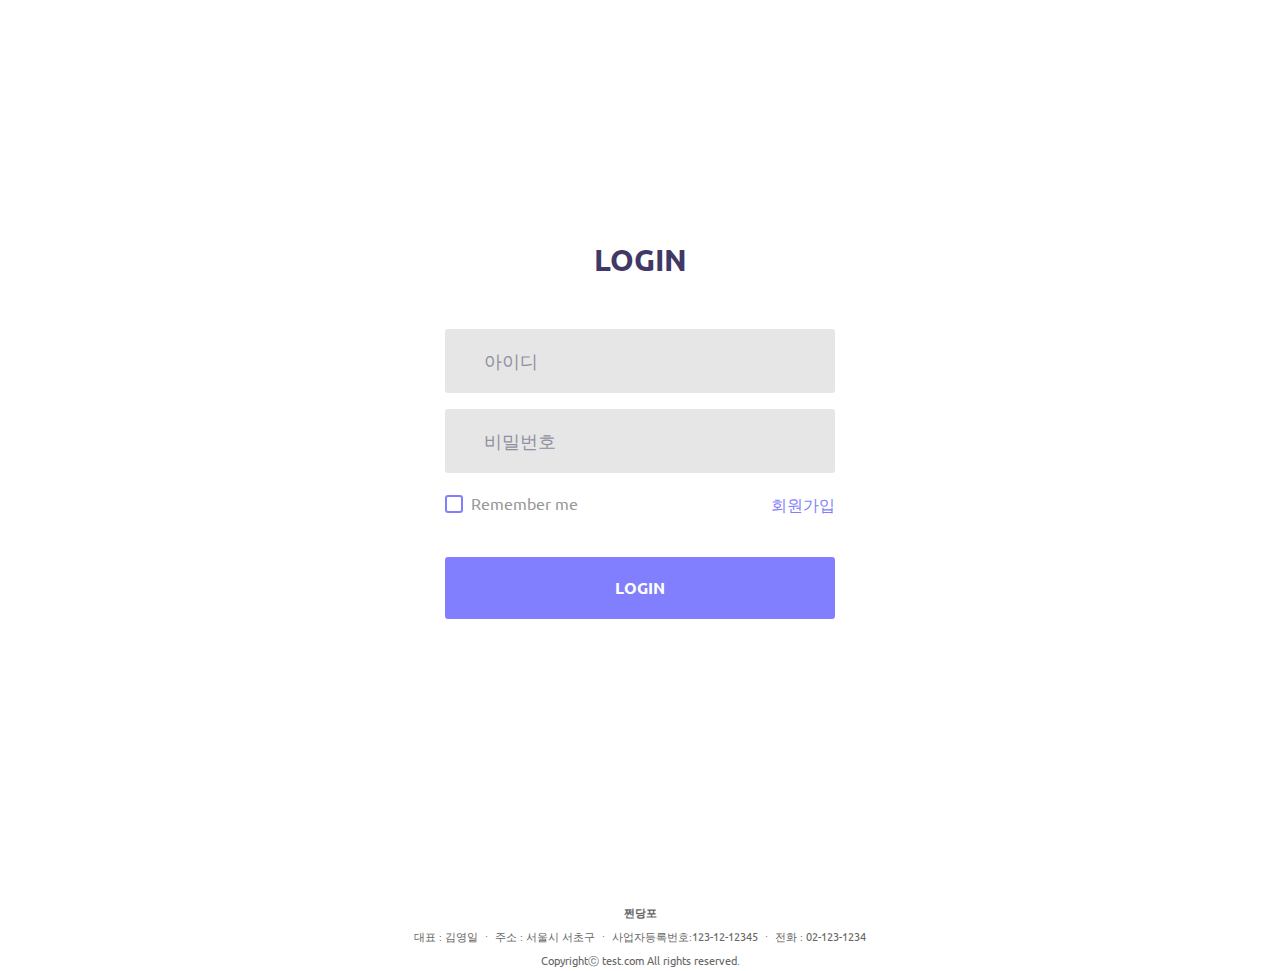
<file: Team Project(쩐당포)/Login/index.html>
<!DOCTYPE html>
<html lang="ko">
  <head>
    <title>Login V10</title>
    <meta charset="UTF-8" />
    <meta name="viewport" content="width=device-width, initial-scale=1" />
    <!--===============================================================================================-->
    <link rel="icon" type="image/png" href="images/icons/favicon.ico" />
    <!--===============================================================================================-->
    <link
      rel="stylesheet"
      type="text/css"
      href="vendor/bootstrap/css/bootstrap.min.css"
    />
    <!--===============================================================================================-->
    <link
      rel="stylesheet"
      type="text/css"
      href="fonts/font-awesome-4.7.0/css/font-awesome.min.css"
    />
    <!--===============================================================================================-->
    <link
      rel="stylesheet"
      type="text/css"
      href="fonts/Linearicons-Free-v1.0.0/icon-font.min.css"
    />
    <!--===============================================================================================-->
    <link rel="stylesheet" type="text/css" href="vendor/animate/animate.css" />
    <!--===============================================================================================-->
    <link
      rel="stylesheet"
      type="text/css"
      href="vendor/css-hamburgers/hamburgers.min.css"
    />
    <!--===============================================================================================-->
    <link
      rel="stylesheet"
      type="text/css"
      href="vendor/animsition/css/animsition.min.css"
    />
    <!--===============================================================================================-->
    <link
      rel="stylesheet"
      type="text/css"
      href="vendor/select2/select2.min.css"
    />
    <!--===============================================================================================-->
    <link
      rel="stylesheet"
      type="text/css"
      href="vendor/daterangepicker/daterangepicker.css"
    />
    <!--===============================================================================================-->
    <link rel="stylesheet" type="text/css" href="css/util.css" />
    <link rel="stylesheet" type="text/css" href="css/main.css" />
    <!--===============================================================================================-->
  </head>
  <body>
    <div class="limiter">
      <div class="container-login100">
        <div class="wrap-login100 p-t-50 p-b-90">
          <form class="login100-form validate-form flex-sb flex-w">
            <span class="login100-form-title p-b-51">
              Login
            </span>

            <div
              class="wrap-input100 validate-input m-b-16"
              data-validate="Username is required"
            >
              <input
                class="input100"
                type="text"
                name="username"
                placeholder="아이디"
              />
              <span class="focus-input100"></span>
            </div>

            <div
              class="wrap-input100 validate-input m-b-16"
              data-validate="Password is required"
            >
              <input
                class="input100"
                type="password"
                name="pass"
                placeholder="비밀번호"
              />
              <span class="focus-input100"></span>
            </div>

            <div class="flex-sb-m w-full p-t-3 p-b-24">
              <div class="contact100-form-checkbox">
                <input
                  class="input-checkbox100"
                  id="ckb1"
                  type="checkbox"
                  name="remember-me"
                />
                <label class="label-checkbox100" for="ckb1">
                  Remember me
                </label>
              </div>

              <div>
                <a href="#" class="txt1">
                  회원가입
                </a>
              </div>
            </div>

            <div class="container-login100-form-btn m-t-17">
              <button class="login100-form-btn">
                Login
              </button>
            </div>
          </form>
        </div>
      </div>
    </div>

    <div id="dropDownSelect1"></div>

    <!--===============================================================================================-->
    <script src="vendor/jquery/jquery-3.2.1.min.js"></script>
    <!--===============================================================================================-->
    <script src="vendor/animsition/js/animsition.min.js"></script>
    <!--===============================================================================================-->
    <script src="vendor/bootstrap/js/popper.js"></script>
    <script src="vendor/bootstrap/js/bootstrap.min.js"></script>
    <!--===============================================================================================-->
    <script src="vendor/select2/select2.min.js"></script>
    <!--===============================================================================================-->
    <script src="vendor/daterangepicker/moment.min.js"></script>
    <script src="vendor/daterangepicker/daterangepicker.js"></script>
    <!--===============================================================================================-->
    <script src="vendor/countdowntime/countdowntime.js"></script>
    <!--===============================================================================================-->
    <script src="js/main.js"></script>
    <div>
      <p class="text-center">
          <small><strong>쩐당포</strong></small><br>
          <small>대표 : 김영일 ㆍ 주소 :  서울시 서초구 ㆍ 사업자등록번호:123-12-12345 ㆍ 전화 : 02-123-1234</small><br>
          <small>Copyrightⓒ test.com All rights reserved.</small>
      </p>
  </div>
  <!--// 푸터 들어가는 부분 -->
</div>
  </body>
</html>
</file>
<file: Team Project(쩐당포)/Login/vendor/daterangepicker/daterangepicker.css>
.daterangepicker {
  position: absolute;
  color: inherit;
  background-color: #fff;
  border-radius: 4px;
  width: 278px;
  padding: 4px;
  margin-top: 1px;
  top: 100px;
  left: 20px;
  /* Calendars */ }
  .daterangepicker:before, .daterangepicker:after {
    position: absolute;
    display: inline-block;
    border-bottom-color: rgba(0, 0, 0, 0.2);
    content: ''; }
  .daterangepicker:before {
    top: -7px;
    border-right: 7px solid transparent;
    border-left: 7px solid transparent;
    border-bottom: 7px solid #ccc; }
  .daterangepicker:after {
    top: -6px;
    border-right: 6px solid transparent;
    border-bottom: 6px solid #fff;
    border-left: 6px solid transparent; }
  .daterangepicker.opensleft:before {
    right: 9px; }
  .daterangepicker.opensleft:after {
    right: 10px; }
  .daterangepicker.openscenter:before {
    left: 0;
    right: 0;
    width: 0;
    margin-left: auto;
    margin-right: auto; }
  .daterangepicker.openscenter:after {
    left: 0;
    right: 0;
    width: 0;
    margin-left: auto;
    margin-right: auto; }
  .daterangepicker.opensright:before {
    left: 9px; }
  .daterangepicker.opensright:after {
    left: 10px; }
  .daterangepicker.dropup {
    margin-top: -5px; }
    .daterangepicker.dropup:before {
      top: initial;
      bottom: -7px;
      border-bottom: initial;
      border-top: 7px solid #ccc; }
    .daterangepicker.dropup:after {
      top: initial;
      bottom: -6px;
      border-bottom: initial;
      border-top: 6px solid #fff; }
  .daterangepicker.dropdown-menu {
    max-width: none;
    z-index: 3001; }
  .daterangepicker.single .ranges, .daterangepicker.single .calendar {
    float: none; }
  .daterangepicker.show-calendar .calendar {
    display: block; }
  .daterangepicker .calendar {
    display: none;
    max-width: 270px;
    margin: 4px; }
    .daterangepicker .calendar.single .calendar-table {
      border: none; }
    .daterangepicker .calendar th, .daterangepicker .calendar td {
      white-space: nowrap;
      text-align: center;
      min-width: 32px; }
  .daterangepicker .calendar-table {
    border: 1px solid #fff;
    padding: 4px;
    border-radius: 4px;
    background-color: #fff; }
  .daterangepicker table {
    width: 100%;
    margin: 0; }
  .daterangepicker td, .daterangepicker th {
    text-align: center;
    width: 20px;
    height: 20px;
    border-radius: 4px;
    border: 1px solid transparent;
    white-space: nowrap;
    cursor: pointer; }
    .daterangepicker td.available:hover, .daterangepicker th.available:hover {
      background-color: #eee;
      border-color: transparent;
      color: inherit; }
    .daterangepicker td.week, .daterangepicker th.week {
      font-size: 80%;
      color: #ccc; }
  .daterangepicker td.off, .daterangepicker td.off.in-range, .daterangepicker td.off.start-date, .daterangepicker td.off.end-date {
    background-color: #fff;
    border-color: transparent;
    color: #999; }
  .daterangepicker td.in-range {
    background-color: #ebf4f8;
    border-color: transparent;
    color: #000;
    border-radius: 0; }
  .daterangepicker td.start-date {
    border-radius: 4px 0 0 4px; }
  .daterangepicker td.end-date {
    border-radius: 0 4px 4px 0; }
  .daterangepicker td.start-date.end-date {
    border-radius: 4px; }
  .daterangepicker td.active, .daterangepicker td.active:hover {
    background-color: #357ebd;
    border-color: transparent;
    color: #fff; }
  .daterangepicker th.month {
    width: auto; }
  .daterangepicker td.disabled, .daterangepicker option.disabled {
    color: #999;
    cursor: not-allowed;
    text-decoration: line-through; }
  .daterangepicker select.monthselect, .daterangepicker select.yearselect {
    font-size: 12px;
    padding: 1px;
    height: auto;
    margin: 0;
    cursor: default; }
  .daterangepicker select.monthselect {
    margin-right: 2%;
    width: 56%; }
  .daterangepicker select.yearselect {
    width: 40%; }
  .daterangepicker select.hourselect, .daterangepicker select.minuteselect, .daterangepicker select.secondselect, .daterangepicker select.ampmselect {
    width: 50px;
    margin-bottom: 0; }
  .daterangepicker .input-mini {
    border: 1px solid #ccc;
    border-radius: 4px;
    color: #555;
    height: 30px;
    line-height: 30px;
    display: block;
    vertical-align: middle;
    margin: 0 0 5px 0;
    padding: 0 6px 0 28px;
    width: 100%; }
    .daterangepicker .input-mini.active {
      border: 1px solid #08c;
      border-radius: 4px; }
  .daterangepicker .daterangepicker_input {
    position: relative; }
    .daterangepicker .daterangepicker_input i {
      position: absolute;
      left: 8px;
      top: 8px; }
  .daterangepicker.rtl .input-mini {
    padding-right: 28px;
    padding-left: 6px; }
  .daterangepicker.rtl .daterangepicker_input i {
    left: auto;
    right: 8px; }
  .daterangepicker .calendar-time {
    text-align: center;
    margin: 5px auto;
    line-height: 30px;
    position: relative;
    padding-left: 28px; }
    .daterangepicker .calendar-time select.disabled {
      color: #ccc;
      cursor: not-allowed; }

.ranges {
  font-size: 11px;
  float: none;
  margin: 4px;
  text-align: left; }
  .ranges ul {
    list-style: none;
    margin: 0 auto;
    padding: 0;
    width: 100%; }
  .ranges li {
    font-size: 13px;
    background-color: #f5f5f5;
    border: 1px solid #f5f5f5;
    border-radius: 4px;
    color: #08c;
    padding: 3px 12px;
    margin-bottom: 8px;
    cursor: pointer; }
    .ranges li:hover {
      background-color: #08c;
      border: 1px solid #08c;
      color: #fff; }
    .ranges li.active {
      background-color: #08c;
      border: 1px solid #08c;
      color: #fff; }

/*  Larger Screen Styling */
@media (min-width: 564px) {
  .daterangepicker {
    width: auto; }
    .daterangepicker .ranges ul {
      width: 160px; }
    .daterangepicker.single .ranges ul {
      width: 100%; }
    .daterangepicker.single .calendar.left {
      clear: none; }
    .daterangepicker.single.ltr .ranges, .daterangepicker.single.ltr .calendar {
      float: left; }
    .daterangepicker.single.rtl .ranges, .daterangepicker.single.rtl .calendar {
      float: right; }
    .daterangepicker.ltr {
      direction: ltr;
      text-align: left; }
      .daterangepicker.ltr .calendar.left {
        clear: left;
        margin-right: 0; }
        .daterangepicker.ltr .calendar.left .calendar-table {
          border-right: none;
          border-top-right-radius: 0;
          border-bottom-right-radius: 0; }
      .daterangepicker.ltr .calendar.right {
        margin-left: 0; }
        .daterangepicker.ltr .calendar.right .calendar-table {
          border-left: none;
          border-top-left-radius: 0;
          border-bottom-left-radius: 0; }
      .daterangepicker.ltr .left .daterangepicker_input {
        padding-right: 12px; }
      .daterangepicker.ltr .calendar.left .calendar-table {
        padding-right: 12px; }
      .daterangepicker.ltr .ranges, .daterangepicker.ltr .calendar {
        float: left; }
    .daterangepicker.rtl {
      direction: rtl;
      text-align: right; }
      .daterangepicker.rtl .calendar.left {
        clear: right;
        margin-left: 0; }
        .daterangepicker.rtl .calendar.left .calendar-table {
          border-left: none;
          border-top-left-radius: 0;
          border-bottom-left-radius: 0; }
      .daterangepicker.rtl .calendar.right {
        margin-right: 0; }
        .daterangepicker.rtl .calendar.right .calendar-table {
          border-right: none;
          border-top-right-radius: 0;
          border-bottom-right-radius: 0; }
      .daterangepicker.rtl .left .daterangepicker_input {
        padding-left: 12px; }
      .daterangepicker.rtl .calendar.left .calendar-table {
        padding-left: 12px; }
      .daterangepicker.rtl .ranges, .daterangepicker.rtl .calendar {
        text-align: right;
        float: right; } }
@media (min-width: 730px) {
  .daterangepicker .ranges {
    width: auto; }
  .daterangepicker.ltr .ranges {
    float: left; }
  .daterangepicker.rtl .ranges {
    float: right; }
  .daterangepicker .calendar.left {
    clear: none !important; } }
</file>
<file: Team Project(쩐당포)/Login/css/util.css>
/*[ FONT SIZE ]
///////////////////////////////////////////////////////////
*/
.fs-1 {font-size: 1px;}
.fs-2 {font-size: 2px;}
.fs-3 {font-size: 3px;}
.fs-4 {font-size: 4px;}
.fs-5 {font-size: 5px;}
.fs-6 {font-size: 6px;}
.fs-7 {font-size: 7px;}
.fs-8 {font-size: 8px;}
.fs-9 {font-size: 9px;}
.fs-10 {font-size: 10px;}
.fs-11 {font-size: 11px;}
.fs-12 {font-size: 12px;}
.fs-13 {font-size: 13px;}
.fs-14 {font-size: 14px;}
.fs-15 {font-size: 15px;}
.fs-16 {font-size: 16px;}
.fs-17 {font-size: 17px;}
.fs-18 {font-size: 18px;}
.fs-19 {font-size: 19px;}
.fs-20 {font-size: 20px;}
.fs-21 {font-size: 21px;}
.fs-22 {font-size: 22px;}
.fs-23 {font-size: 23px;}
.fs-24 {font-size: 24px;}
.fs-25 {font-size: 25px;}
.fs-26 {font-size: 26px;}
.fs-27 {font-size: 27px;}
.fs-28 {font-size: 28px;}
.fs-29 {font-size: 29px;}
.fs-30 {font-size: 30px;}
.fs-31 {font-size: 31px;}
.fs-32 {font-size: 32px;}
.fs-33 {font-size: 33px;}
.fs-34 {font-size: 34px;}
.fs-35 {font-size: 35px;}
.fs-36 {font-size: 36px;}
.fs-37 {font-size: 37px;}
.fs-38 {font-size: 38px;}
.fs-39 {font-size: 39px;}
.fs-40 {font-size: 40px;}
.fs-41 {font-size: 41px;}
.fs-42 {font-size: 42px;}
.fs-43 {font-size: 43px;}
.fs-44 {font-size: 44px;}
.fs-45 {font-size: 45px;}
.fs-46 {font-size: 46px;}
.fs-47 {font-size: 47px;}
.fs-48 {font-size: 48px;}
.fs-49 {font-size: 49px;}
.fs-50 {font-size: 50px;}
.fs-51 {font-size: 51px;}
.fs-52 {font-size: 52px;}
.fs-53 {font-size: 53px;}
.fs-54 {font-size: 54px;}
.fs-55 {font-size: 55px;}
.fs-56 {font-size: 56px;}
.fs-57 {font-size: 57px;}
.fs-58 {font-size: 58px;}
.fs-59 {font-size: 59px;}
.fs-60 {font-size: 60px;}
.fs-61 {font-size: 61px;}
.fs-62 {font-size: 62px;}
.fs-63 {font-size: 63px;}
.fs-64 {font-size: 64px;}
.fs-65 {font-size: 65px;}
.fs-66 {font-size: 66px;}
.fs-67 {font-size: 67px;}
.fs-68 {font-size: 68px;}
.fs-69 {font-size: 69px;}
.fs-70 {font-size: 70px;}
.fs-71 {font-size: 71px;}
.fs-72 {font-size: 72px;}
.fs-73 {font-size: 73px;}
.fs-74 {font-size: 74px;}
.fs-75 {font-size: 75px;}
.fs-76 {font-size: 76px;}
.fs-77 {font-size: 77px;}
.fs-78 {font-size: 78px;}
.fs-79 {font-size: 79px;}
.fs-80 {font-size: 80px;}
.fs-81 {font-size: 81px;}
.fs-82 {font-size: 82px;}
.fs-83 {font-size: 83px;}
.fs-84 {font-size: 84px;}
.fs-85 {font-size: 85px;}
.fs-86 {font-size: 86px;}
.fs-87 {font-size: 87px;}
.fs-88 {font-size: 88px;}
.fs-89 {font-size: 89px;}
.fs-90 {font-size: 90px;}
.fs-91 {font-size: 91px;}
.fs-92 {font-size: 92px;}
.fs-93 {font-size: 93px;}
.fs-94 {font-size: 94px;}
.fs-95 {font-size: 95px;}
.fs-96 {font-size: 96px;}
.fs-97 {font-size: 97px;}
.fs-98 {font-size: 98px;}
.fs-99 {font-size: 99px;}
.fs-100 {font-size: 100px;}
.fs-101 {font-size: 101px;}
.fs-102 {font-size: 102px;}
.fs-103 {font-size: 103px;}
.fs-104 {font-size: 104px;}
.fs-105 {font-size: 105px;}
.fs-106 {font-size: 106px;}
.fs-107 {font-size: 107px;}
.fs-108 {font-size: 108px;}
.fs-109 {font-size: 109px;}
.fs-110 {font-size: 110px;}
.fs-111 {font-size: 111px;}
.fs-112 {font-size: 112px;}
.fs-113 {font-size: 113px;}
.fs-114 {font-size: 114px;}
.fs-115 {font-size: 115px;}
.fs-116 {font-size: 116px;}
.fs-117 {font-size: 117px;}
.fs-118 {font-size: 118px;}
.fs-119 {font-size: 119px;}
.fs-120 {font-size: 120px;}
.fs-121 {font-size: 121px;}
.fs-122 {font-size: 122px;}
.fs-123 {font-size: 123px;}
.fs-124 {font-size: 124px;}
.fs-125 {font-size: 125px;}
.fs-126 {font-size: 126px;}
.fs-127 {font-size: 127px;}
.fs-128 {font-size: 128px;}
.fs-129 {font-size: 129px;}
.fs-130 {font-size: 130px;}
.fs-131 {font-size: 131px;}
.fs-132 {font-size: 132px;}
.fs-133 {font-size: 133px;}
.fs-134 {font-size: 134px;}
.fs-135 {font-size: 135px;}
.fs-136 {font-size: 136px;}
.fs-137 {font-size: 137px;}
.fs-138 {font-size: 138px;}
.fs-139 {font-size: 139px;}
.fs-140 {font-size: 140px;}
.fs-141 {font-size: 141px;}
.fs-142 {font-size: 142px;}
.fs-143 {font-size: 143px;}
.fs-144 {font-size: 144px;}
.fs-145 {font-size: 145px;}
.fs-146 {font-size: 146px;}
.fs-147 {font-size: 147px;}
.fs-148 {font-size: 148px;}
.fs-149 {font-size: 149px;}
.fs-150 {font-size: 150px;}
.fs-151 {font-size: 151px;}
.fs-152 {font-size: 152px;}
.fs-153 {font-size: 153px;}
.fs-154 {font-size: 154px;}
.fs-155 {font-size: 155px;}
.fs-156 {font-size: 156px;}
.fs-157 {font-size: 157px;}
.fs-158 {font-size: 158px;}
.fs-159 {font-size: 159px;}
.fs-160 {font-size: 160px;}
.fs-161 {font-size: 161px;}
.fs-162 {font-size: 162px;}
.fs-163 {font-size: 163px;}
.fs-164 {font-size: 164px;}
.fs-165 {font-size: 165px;}
.fs-166 {font-size: 166px;}
.fs-167 {font-size: 167px;}
.fs-168 {font-size: 168px;}
.fs-169 {font-size: 169px;}
.fs-170 {font-size: 170px;}
.fs-171 {font-size: 171px;}
.fs-172 {font-size: 172px;}
.fs-173 {font-size: 173px;}
.fs-174 {font-size: 174px;}
.fs-175 {font-size: 175px;}
.fs-176 {font-size: 176px;}
.fs-177 {font-size: 177px;}
.fs-178 {font-size: 178px;}
.fs-179 {font-size: 179px;}
.fs-180 {font-size: 180px;}
.fs-181 {font-size: 181px;}
.fs-182 {font-size: 182px;}
.fs-183 {font-size: 183px;}
.fs-184 {font-size: 184px;}
.fs-185 {font-size: 185px;}
.fs-186 {font-size: 186px;}
.fs-187 {font-size: 187px;}
.fs-188 {font-size: 188px;}
.fs-189 {font-size: 189px;}
.fs-190 {font-size: 190px;}
.fs-191 {font-size: 191px;}
.fs-192 {font-size: 192px;}
.fs-193 {font-size: 193px;}
.fs-194 {font-size: 194px;}
.fs-195 {font-size: 195px;}
.fs-196 {font-size: 196px;}
.fs-197 {font-size: 197px;}
.fs-198 {font-size: 198px;}
.fs-199 {font-size: 199px;}
.fs-200 {font-size: 200px;}

/*[ PADDING ]
///////////////////////////////////////////////////////////
*/
.p-t-0 {padding-top: 0px;}
.p-t-1 {padding-top: 1px;}
.p-t-2 {padding-top: 2px;}
.p-t-3 {padding-top: 3px;}
.p-t-4 {padding-top: 4px;}
.p-t-5 {padding-top: 5px;}
.p-t-6 {padding-top: 6px;}
.p-t-7 {padding-top: 7px;}
.p-t-8 {padding-top: 8px;}
.p-t-9 {padding-top: 9px;}
.p-t-10 {padding-top: 10px;}
.p-t-11 {padding-top: 11px;}
.p-t-12 {padding-top: 12px;}
.p-t-13 {padding-top: 13px;}
.p-t-14 {padding-top: 14px;}
.p-t-15 {padding-top: 15px;}
.p-t-16 {padding-top: 16px;}
.p-t-17 {padding-top: 17px;}
.p-t-18 {padding-top: 18px;}
.p-t-19 {padding-top: 19px;}
.p-t-20 {padding-top: 20px;}
.p-t-21 {padding-top: 21px;}
.p-t-22 {padding-top: 22px;}
.p-t-23 {padding-top: 23px;}
.p-t-24 {padding-top: 24px;}
.p-t-25 {padding-top: 25px;}
.p-t-26 {padding-top: 26px;}
.p-t-27 {padding-top: 27px;}
.p-t-28 {padding-top: 28px;}
.p-t-29 {padding-top: 29px;}
.p-t-30 {padding-top: 30px;}
.p-t-31 {padding-top: 31px;}
.p-t-32 {padding-top: 32px;}
.p-t-33 {padding-top: 33px;}
.p-t-34 {padding-top: 34px;}
.p-t-35 {padding-top: 35px;}
.p-t-36 {padding-top: 36px;}
.p-t-37 {padding-top: 37px;}
.p-t-38 {padding-top: 38px;}
.p-t-39 {padding-top: 39px;}
.p-t-40 {padding-top: 40px;}
.p-t-41 {padding-top: 41px;}
.p-t-42 {padding-top: 42px;}
.p-t-43 {padding-top: 43px;}
.p-t-44 {padding-top: 44px;}
.p-t-45 {padding-top: 45px;}
.p-t-46 {padding-top: 46px;}
.p-t-47 {padding-top: 47px;}
.p-t-48 {padding-top: 48px;}
.p-t-49 {padding-top: 49px;}
.p-t-50 {padding-top: 50px;}
.p-t-51 {padding-top: 51px;}
.p-t-52 {padding-top: 52px;}
.p-t-53 {padding-top: 53px;}
.p-t-54 {padding-top: 54px;}
.p-t-55 {padding-top: 55px;}
.p-t-56 {padding-top: 56px;}
.p-t-57 {padding-top: 57px;}
.p-t-58 {padding-top: 58px;}
.p-t-59 {padding-top: 59px;}
.p-t-60 {padding-top: 60px;}
.p-t-61 {padding-top: 61px;}
.p-t-62 {padding-top: 62px;}
.p-t-63 {padding-top: 63px;}
.p-t-64 {padding-top: 64px;}
.p-t-65 {padding-top: 65px;}
.p-t-66 {padding-top: 66px;}
.p-t-67 {padding-top: 67px;}
.p-t-68 {padding-top: 68px;}
.p-t-69 {padding-top: 69px;}
.p-t-70 {padding-top: 70px;}
.p-t-71 {padding-top: 71px;}
.p-t-72 {padding-top: 72px;}
.p-t-73 {padding-top: 73px;}
.p-t-74 {padding-top: 74px;}
.p-t-75 {padding-top: 75px;}
.p-t-76 {padding-top: 76px;}
.p-t-77 {padding-top: 77px;}
.p-t-78 {padding-top: 78px;}
.p-t-79 {padding-top: 79px;}
.p-t-80 {padding-top: 80px;}
.p-t-81 {padding-top: 81px;}
.p-t-82 {padding-top: 82px;}
.p-t-83 {padding-top: 83px;}
.p-t-84 {padding-top: 84px;}
.p-t-85 {padding-top: 85px;}
.p-t-86 {padding-top: 86px;}
.p-t-87 {padding-top: 87px;}
.p-t-88 {padding-top: 88px;}
.p-t-89 {padding-top: 89px;}
.p-t-90 {padding-top: 90px;}
.p-t-91 {padding-top: 91px;}
.p-t-92 {padding-top: 92px;}
.p-t-93 {padding-top: 93px;}
.p-t-94 {padding-top: 94px;}
.p-t-95 {padding-top: 95px;}
.p-t-96 {padding-top: 96px;}
.p-t-97 {padding-top: 97px;}
.p-t-98 {padding-top: 98px;}
.p-t-99 {padding-top: 99px;}
.p-t-100 {padding-top: 100px;}
.p-t-101 {padding-top: 101px;}
.p-t-102 {padding-top: 102px;}
.p-t-103 {padding-top: 103px;}
.p-t-104 {padding-top: 104px;}
.p-t-105 {padding-top: 105px;}
.p-t-106 {padding-top: 106px;}
.p-t-107 {padding-top: 107px;}
.p-t-108 {padding-top: 108px;}
.p-t-109 {padding-top: 109px;}
.p-t-110 {padding-top: 110px;}
.p-t-111 {padding-top: 111px;}
.p-t-112 {padding-top: 112px;}
.p-t-113 {padding-top: 113px;}
.p-t-114 {padding-top: 114px;}
.p-t-115 {padding-top: 115px;}
.p-t-116 {padding-top: 116px;}
.p-t-117 {padding-top: 117px;}
.p-t-118 {padding-top: 118px;}
.p-t-119 {padding-top: 119px;}
.p-t-120 {padding-top: 120px;}
.p-t-121 {padding-top: 121px;}
.p-t-122 {padding-top: 122px;}
.p-t-123 {padding-top: 123px;}
.p-t-124 {padding-top: 124px;}
.p-t-125 {padding-top: 125px;}
.p-t-126 {padding-top: 126px;}
.p-t-127 {padding-top: 127px;}
.p-t-128 {padding-top: 128px;}
.p-t-129 {padding-top: 129px;}
.p-t-130 {padding-top: 130px;}
.p-t-131 {padding-top: 131px;}
.p-t-132 {padding-top: 132px;}
.p-t-133 {padding-top: 133px;}
.p-t-134 {padding-top: 134px;}
.p-t-135 {padding-top: 135px;}
.p-t-136 {padding-top: 136px;}
.p-t-137 {padding-top: 137px;}
.p-t-138 {padding-top: 138px;}
.p-t-139 {padding-top: 139px;}
.p-t-140 {padding-top: 140px;}
.p-t-141 {padding-top: 141px;}
.p-t-142 {padding-top: 142px;}
.p-t-143 {padding-top: 143px;}
.p-t-144 {padding-top: 144px;}
.p-t-145 {padding-top: 145px;}
.p-t-146 {padding-top: 146px;}
.p-t-147 {padding-top: 147px;}
.p-t-148 {padding-top: 148px;}
.p-t-149 {padding-top: 149px;}
.p-t-150 {padding-top: 150px;}
.p-t-151 {padding-top: 151px;}
.p-t-152 {padding-top: 152px;}
.p-t-153 {padding-top: 153px;}
.p-t-154 {padding-top: 154px;}
.p-t-155 {padding-top: 155px;}
.p-t-156 {padding-top: 156px;}
.p-t-157 {padding-top: 157px;}
.p-t-158 {padding-top: 158px;}
.p-t-159 {padding-top: 159px;}
.p-t-160 {padding-top: 160px;}
.p-t-161 {padding-top: 161px;}
.p-t-162 {padding-top: 162px;}
.p-t-163 {padding-top: 163px;}
.p-t-164 {padding-top: 164px;}
.p-t-165 {padding-top: 165px;}
.p-t-166 {padding-top: 166px;}
.p-t-167 {padding-top: 167px;}
.p-t-168 {padding-top: 168px;}
.p-t-169 {padding-top: 169px;}
.p-t-170 {padding-top: 170px;}
.p-t-171 {padding-top: 171px;}
.p-t-172 {padding-top: 172px;}
.p-t-173 {padding-top: 173px;}
.p-t-174 {padding-top: 174px;}
.p-t-175 {padding-top: 175px;}
.p-t-176 {padding-top: 176px;}
.p-t-177 {padding-top: 177px;}
.p-t-178 {padding-top: 178px;}
.p-t-179 {padding-top: 179px;}
.p-t-180 {padding-top: 180px;}
.p-t-181 {padding-top: 181px;}
.p-t-182 {padding-top: 182px;}
.p-t-183 {padding-top: 183px;}
.p-t-184 {padding-top: 184px;}
.p-t-185 {padding-top: 185px;}
.p-t-186 {padding-top: 186px;}
.p-t-187 {padding-top: 187px;}
.p-t-188 {padding-top: 188px;}
.p-t-189 {padding-top: 189px;}
.p-t-190 {padding-top: 190px;}
.p-t-191 {padding-top: 191px;}
.p-t-192 {padding-top: 192px;}
.p-t-193 {padding-top: 193px;}
.p-t-194 {padding-top: 194px;}
.p-t-195 {padding-top: 195px;}
.p-t-196 {padding-top: 196px;}
.p-t-197 {padding-top: 197px;}
.p-t-198 {padding-top: 198px;}
.p-t-199 {padding-top: 199px;}
.p-t-200 {padding-top: 200px;}
.p-t-201 {padding-top: 201px;}
.p-t-202 {padding-top: 202px;}
.p-t-203 {padding-top: 203px;}
.p-t-204 {padding-top: 204px;}
.p-t-205 {padding-top: 205px;}
.p-t-206 {padding-top: 206px;}
.p-t-207 {padding-top: 207px;}
.p-t-208 {padding-top: 208px;}
.p-t-209 {padding-top: 209px;}
.p-t-210 {padding-top: 210px;}
.p-t-211 {padding-top: 211px;}
.p-t-212 {padding-top: 212px;}
.p-t-213 {padding-top: 213px;}
.p-t-214 {padding-top: 214px;}
.p-t-215 {padding-top: 215px;}
.p-t-216 {padding-top: 216px;}
.p-t-217 {padding-top: 217px;}
.p-t-218 {padding-top: 218px;}
.p-t-219 {padding-top: 219px;}
.p-t-220 {padding-top: 220px;}
.p-t-221 {padding-top: 221px;}
.p-t-222 {padding-top: 222px;}
.p-t-223 {padding-top: 223px;}
.p-t-224 {padding-top: 224px;}
.p-t-225 {padding-top: 225px;}
.p-t-226 {padding-top: 226px;}
.p-t-227 {padding-top: 227px;}
.p-t-228 {padding-top: 228px;}
.p-t-229 {padding-top: 229px;}
.p-t-230 {padding-top: 230px;}
.p-t-231 {padding-top: 231px;}
.p-t-232 {padding-top: 232px;}
.p-t-233 {padding-top: 233px;}
.p-t-234 {padding-top: 234px;}
.p-t-235 {padding-top: 235px;}
.p-t-236 {padding-top: 236px;}
.p-t-237 {padding-top: 237px;}
.p-t-238 {padding-top: 238px;}
.p-t-239 {padding-top: 239px;}
.p-t-240 {padding-top: 240px;}
.p-t-241 {padding-top: 241px;}
.p-t-242 {padding-top: 242px;}
.p-t-243 {padding-top: 243px;}
.p-t-244 {padding-top: 244px;}
.p-t-245 {padding-top: 245px;}
.p-t-246 {padding-top: 246px;}
.p-t-247 {padding-top: 247px;}
.p-t-248 {padding-top: 248px;}
.p-t-249 {padding-top: 249px;}
.p-t-250 {padding-top: 250px;}
.p-b-0 {padding-bottom: 0px;}
.p-b-1 {padding-bottom: 1px;}
.p-b-2 {padding-bottom: 2px;}
.p-b-3 {padding-bottom: 3px;}
.p-b-4 {padding-bottom: 4px;}
.p-b-5 {padding-bottom: 5px;}
.p-b-6 {padding-bottom: 6px;}
.p-b-7 {padding-bottom: 7px;}
.p-b-8 {padding-bottom: 8px;}
.p-b-9 {padding-bottom: 9px;}
.p-b-10 {padding-bottom: 10px;}
.p-b-11 {padding-bottom: 11px;}
.p-b-12 {padding-bottom: 12px;}
.p-b-13 {padding-bottom: 13px;}
.p-b-14 {padding-bottom: 14px;}
.p-b-15 {padding-bottom: 15px;}
.p-b-16 {padding-bottom: 16px;}
.p-b-17 {padding-bottom: 17px;}
.p-b-18 {padding-bottom: 18px;}
.p-b-19 {padding-bottom: 19px;}
.p-b-20 {padding-bottom: 20px;}
.p-b-21 {padding-bottom: 21px;}
.p-b-22 {padding-bottom: 22px;}
.p-b-23 {padding-bottom: 23px;}
.p-b-24 {padding-bottom: 24px;}
.p-b-25 {padding-bottom: 25px;}
.p-b-26 {padding-bottom: 26px;}
.p-b-27 {padding-bottom: 27px;}
.p-b-28 {padding-bottom: 28px;}
.p-b-29 {padding-bottom: 29px;}
.p-b-30 {padding-bottom: 30px;}
.p-b-31 {padding-bottom: 31px;}
.p-b-32 {padding-bottom: 32px;}
.p-b-33 {padding-bottom: 33px;}
.p-b-34 {padding-bottom: 34px;}
.p-b-35 {padding-bottom: 35px;}
.p-b-36 {padding-bottom: 36px;}
.p-b-37 {padding-bottom: 37px;}
.p-b-38 {padding-bottom: 38px;}
.p-b-39 {padding-bottom: 39px;}
.p-b-40 {padding-bottom: 40px;}
.p-b-41 {padding-bottom: 41px;}
.p-b-42 {padding-bottom: 42px;}
.p-b-43 {padding-bottom: 43px;}
.p-b-44 {padding-bottom: 44px;}
.p-b-45 {padding-bottom: 45px;}
.p-b-46 {padding-bottom: 46px;}
.p-b-47 {padding-bottom: 47px;}
.p-b-48 {padding-bottom: 48px;}
.p-b-49 {padding-bottom: 49px;}
.p-b-50 {padding-bottom: 50px;}
.p-b-51 {padding-bottom: 51px;}
.p-b-52 {padding-bottom: 52px;}
.p-b-53 {padding-bottom: 53px;}
.p-b-54 {padding-bottom: 54px;}
.p-b-55 {padding-bottom: 55px;}
.p-b-56 {padding-bottom: 56px;}
.p-b-57 {padding-bottom: 57px;}
.p-b-58 {padding-bottom: 58px;}
.p-b-59 {padding-bottom: 59px;}
.p-b-60 {padding-bottom: 60px;}
.p-b-61 {padding-bottom: 61px;}
.p-b-62 {padding-bottom: 62px;}
.p-b-63 {padding-bottom: 63px;}
.p-b-64 {padding-bottom: 64px;}
.p-b-65 {padding-bottom: 65px;}
.p-b-66 {padding-bottom: 66px;}
.p-b-67 {padding-bottom: 67px;}
.p-b-68 {padding-bottom: 68px;}
.p-b-69 {padding-bottom: 69px;}
.p-b-70 {padding-bottom: 70px;}
.p-b-71 {padding-bottom: 71px;}
.p-b-72 {padding-bottom: 72px;}
.p-b-73 {padding-bottom: 73px;}
.p-b-74 {padding-bottom: 74px;}
.p-b-75 {padding-bottom: 75px;}
.p-b-76 {padding-bottom: 76px;}
.p-b-77 {padding-bottom: 77px;}
.p-b-78 {padding-bottom: 78px;}
.p-b-79 {padding-bottom: 79px;}
.p-b-80 {padding-bottom: 80px;}
.p-b-81 {padding-bottom: 81px;}
.p-b-82 {padding-bottom: 82px;}
.p-b-83 {padding-bottom: 83px;}
.p-b-84 {padding-bottom: 84px;}
.p-b-85 {padding-bottom: 85px;}
.p-b-86 {padding-bottom: 86px;}
.p-b-87 {padding-bottom: 87px;}
.p-b-88 {padding-bottom: 88px;}
.p-b-89 {padding-bottom: 89px;}
.p-b-90 {padding-bottom: 90px;}
.p-b-91 {padding-bottom: 91px;}
.p-b-92 {padding-bottom: 92px;}
.p-b-93 {padding-bottom: 93px;}
.p-b-94 {padding-bottom: 94px;}
.p-b-95 {padding-bottom: 95px;}
.p-b-96 {padding-bottom: 96px;}
.p-b-97 {padding-bottom: 97px;}
.p-b-98 {padding-bottom: 98px;}
.p-b-99 {padding-bottom: 99px;}
.p-b-100 {padding-bottom: 100px;}
.p-b-101 {padding-bottom: 101px;}
.p-b-102 {padding-bottom: 102px;}
.p-b-103 {padding-bottom: 103px;}
.p-b-104 {padding-bottom: 104px;}
.p-b-105 {padding-bottom: 105px;}
.p-b-106 {padding-bottom: 106px;}
.p-b-107 {padding-bottom: 107px;}
.p-b-108 {padding-bottom: 108px;}
.p-b-109 {padding-bottom: 109px;}
.p-b-110 {padding-bottom: 110px;}
.p-b-111 {padding-bottom: 111px;}
.p-b-112 {padding-bottom: 112px;}
.p-b-113 {padding-bottom: 113px;}
.p-b-114 {padding-bottom: 114px;}
.p-b-115 {padding-bottom: 115px;}
.p-b-116 {padding-bottom: 116px;}
.p-b-117 {padding-bottom: 117px;}
.p-b-118 {padding-bottom: 118px;}
.p-b-119 {padding-bottom: 119px;}
.p-b-120 {padding-bottom: 120px;}
.p-b-121 {padding-bottom: 121px;}
.p-b-122 {padding-bottom: 122px;}
.p-b-123 {padding-bottom: 123px;}
.p-b-124 {padding-bottom: 124px;}
.p-b-125 {padding-bottom: 125px;}
.p-b-126 {padding-bottom: 126px;}
.p-b-127 {padding-bottom: 127px;}
.p-b-128 {padding-bottom: 128px;}
.p-b-129 {padding-bottom: 129px;}
.p-b-130 {padding-bottom: 130px;}
.p-b-131 {padding-bottom: 131px;}
.p-b-132 {padding-bottom: 132px;}
.p-b-133 {padding-bottom: 133px;}
.p-b-134 {padding-bottom: 134px;}
.p-b-135 {padding-bottom: 135px;}
.p-b-136 {padding-bottom: 136px;}
.p-b-137 {padding-bottom: 137px;}
.p-b-138 {padding-bottom: 138px;}
.p-b-139 {padding-bottom: 139px;}
.p-b-140 {padding-bottom: 140px;}
.p-b-141 {padding-bottom: 141px;}
.p-b-142 {padding-bottom: 142px;}
.p-b-143 {padding-bottom: 143px;}
.p-b-144 {padding-bottom: 144px;}
.p-b-145 {padding-bottom: 145px;}
.p-b-146 {padding-bottom: 146px;}
.p-b-147 {padding-bottom: 147px;}
.p-b-148 {padding-bottom: 148px;}
.p-b-149 {padding-bottom: 149px;}
.p-b-150 {padding-bottom: 150px;}
.p-b-151 {padding-bottom: 151px;}
.p-b-152 {padding-bottom: 152px;}
.p-b-153 {padding-bottom: 153px;}
.p-b-154 {padding-bottom: 154px;}
.p-b-155 {padding-bottom: 155px;}
.p-b-156 {padding-bottom: 156px;}
.p-b-157 {padding-bottom: 157px;}
.p-b-158 {padding-bottom: 158px;}
.p-b-159 {padding-bottom: 159px;}
.p-b-160 {padding-bottom: 160px;}
.p-b-161 {padding-bottom: 161px;}
.p-b-162 {padding-bottom: 162px;}
.p-b-163 {padding-bottom: 163px;}
.p-b-164 {padding-bottom: 164px;}
.p-b-165 {padding-bottom: 165px;}
.p-b-166 {padding-bottom: 166px;}
.p-b-167 {padding-bottom: 167px;}
.p-b-168 {padding-bottom: 168px;}
.p-b-169 {padding-bottom: 169px;}
.p-b-170 {padding-bottom: 170px;}
.p-b-171 {padding-bottom: 171px;}
.p-b-172 {padding-bottom: 172px;}
.p-b-173 {padding-bottom: 173px;}
.p-b-174 {padding-bottom: 174px;}
.p-b-175 {padding-bottom: 175px;}
.p-b-176 {padding-bottom: 176px;}
.p-b-177 {padding-bottom: 177px;}
.p-b-178 {padding-bottom: 178px;}
.p-b-179 {padding-bottom: 179px;}
.p-b-180 {padding-bottom: 180px;}
.p-b-181 {padding-bottom: 181px;}
.p-b-182 {padding-bottom: 182px;}
.p-b-183 {padding-bottom: 183px;}
.p-b-184 {padding-bottom: 184px;}
.p-b-185 {padding-bottom: 185px;}
.p-b-186 {padding-bottom: 186px;}
.p-b-187 {padding-bottom: 187px;}
.p-b-188 {padding-bottom: 188px;}
.p-b-189 {padding-bottom: 189px;}
.p-b-190 {padding-bottom: 190px;}
.p-b-191 {padding-bottom: 191px;}
.p-b-192 {padding-bottom: 192px;}
.p-b-193 {padding-bottom: 193px;}
.p-b-194 {padding-bottom: 194px;}
.p-b-195 {padding-bottom: 195px;}
.p-b-196 {padding-bottom: 196px;}
.p-b-197 {padding-bottom: 197px;}
.p-b-198 {padding-bottom: 198px;}
.p-b-199 {padding-bottom: 199px;}
.p-b-200 {padding-bottom: 200px;}
.p-b-201 {padding-bottom: 201px;}
.p-b-202 {padding-bottom: 202px;}
.p-b-203 {padding-bottom: 203px;}
.p-b-204 {padding-bottom: 204px;}
.p-b-205 {padding-bottom: 205px;}
.p-b-206 {padding-bottom: 206px;}
.p-b-207 {padding-bottom: 207px;}
.p-b-208 {padding-bottom: 208px;}
.p-b-209 {padding-bottom: 209px;}
.p-b-210 {padding-bottom: 210px;}
.p-b-211 {padding-bottom: 211px;}
.p-b-212 {padding-bottom: 212px;}
.p-b-213 {padding-bottom: 213px;}
.p-b-214 {padding-bottom: 214px;}
.p-b-215 {padding-bottom: 215px;}
.p-b-216 {padding-bottom: 216px;}
.p-b-217 {padding-bottom: 217px;}
.p-b-218 {padding-bottom: 218px;}
.p-b-219 {padding-bottom: 219px;}
.p-b-220 {padding-bottom: 220px;}
.p-b-221 {padding-bottom: 221px;}
.p-b-222 {padding-bottom: 222px;}
.p-b-223 {padding-bottom: 223px;}
.p-b-224 {padding-bottom: 224px;}
.p-b-225 {padding-bottom: 225px;}
.p-b-226 {padding-bottom: 226px;}
.p-b-227 {padding-bottom: 227px;}
.p-b-228 {padding-bottom: 228px;}
.p-b-229 {padding-bottom: 229px;}
.p-b-230 {padding-bottom: 230px;}
.p-b-231 {padding-bottom: 231px;}
.p-b-232 {padding-bottom: 232px;}
.p-b-233 {padding-bottom: 233px;}
.p-b-234 {padding-bottom: 234px;}
.p-b-235 {padding-bottom: 235px;}
.p-b-236 {padding-bottom: 236px;}
.p-b-237 {padding-bottom: 237px;}
.p-b-238 {padding-bottom: 238px;}
.p-b-239 {padding-bottom: 239px;}
.p-b-240 {padding-bottom: 240px;}
.p-b-241 {padding-bottom: 241px;}
.p-b-242 {padding-bottom: 242px;}
.p-b-243 {padding-bottom: 243px;}
.p-b-244 {padding-bottom: 244px;}
.p-b-245 {padding-bottom: 245px;}
.p-b-246 {padding-bottom: 246px;}
.p-b-247 {padding-bottom: 247px;}
.p-b-248 {padding-bottom: 248px;}
.p-b-249 {padding-bottom: 249px;}
.p-b-250 {padding-bottom: 250px;}
.p-l-0 {padding-left: 0px;}
.p-l-1 {padding-left: 1px;}
.p-l-2 {padding-left: 2px;}
.p-l-3 {padding-left: 3px;}
.p-l-4 {padding-left: 4px;}
.p-l-5 {padding-left: 5px;}
.p-l-6 {padding-left: 6px;}
.p-l-7 {padding-left: 7px;}
.p-l-8 {padding-left: 8px;}
.p-l-9 {padding-left: 9px;}
.p-l-10 {padding-left: 10px;}
.p-l-11 {padding-left: 11px;}
.p-l-12 {padding-left: 12px;}
.p-l-13 {padding-left: 13px;}
.p-l-14 {padding-left: 14px;}
.p-l-15 {padding-left: 15px;}
.p-l-16 {padding-left: 16px;}
.p-l-17 {padding-left: 17px;}
.p-l-18 {padding-left: 18px;}
.p-l-19 {padding-left: 19px;}
.p-l-20 {padding-left: 20px;}
.p-l-21 {padding-left: 21px;}
.p-l-22 {padding-left: 22px;}
.p-l-23 {padding-left: 23px;}
.p-l-24 {padding-left: 24px;}
.p-l-25 {padding-left: 25px;}
.p-l-26 {padding-left: 26px;}
.p-l-27 {padding-left: 27px;}
.p-l-28 {padding-left: 28px;}
.p-l-29 {padding-left: 29px;}
.p-l-30 {padding-left: 30px;}
.p-l-31 {padding-left: 31px;}
.p-l-32 {padding-left: 32px;}
.p-l-33 {padding-left: 33px;}
.p-l-34 {padding-left: 34px;}
.p-l-35 {padding-left: 35px;}
.p-l-36 {padding-left: 36px;}
.p-l-37 {padding-left: 37px;}
.p-l-38 {padding-left: 38px;}
.p-l-39 {padding-left: 39px;}
.p-l-40 {padding-left: 40px;}
.p-l-41 {padding-left: 41px;}
.p-l-42 {padding-left: 42px;}
.p-l-43 {padding-left: 43px;}
.p-l-44 {padding-left: 44px;}
.p-l-45 {padding-left: 45px;}
.p-l-46 {padding-left: 46px;}
.p-l-47 {padding-left: 47px;}
.p-l-48 {padding-left: 48px;}
.p-l-49 {padding-left: 49px;}
.p-l-50 {padding-left: 50px;}
.p-l-51 {padding-left: 51px;}
.p-l-52 {padding-left: 52px;}
.p-l-53 {padding-left: 53px;}
.p-l-54 {padding-left: 54px;}
.p-l-55 {padding-left: 55px;}
.p-l-56 {padding-left: 56px;}
.p-l-57 {padding-left: 57px;}
.p-l-58 {padding-left: 58px;}
.p-l-59 {padding-left: 59px;}
.p-l-60 {padding-left: 60px;}
.p-l-61 {padding-left: 61px;}
.p-l-62 {padding-left: 62px;}
.p-l-63 {padding-left: 63px;}
.p-l-64 {padding-left: 64px;}
.p-l-65 {padding-left: 65px;}
.p-l-66 {padding-left: 66px;}
.p-l-67 {padding-left: 67px;}
.p-l-68 {padding-left: 68px;}
.p-l-69 {padding-left: 69px;}
.p-l-70 {padding-left: 70px;}
.p-l-71 {padding-left: 71px;}
.p-l-72 {padding-left: 72px;}
.p-l-73 {padding-left: 73px;}
.p-l-74 {padding-left: 74px;}
.p-l-75 {padding-left: 75px;}
.p-l-76 {padding-left: 76px;}
.p-l-77 {padding-left: 77px;}
.p-l-78 {padding-left: 78px;}
.p-l-79 {padding-left: 79px;}
.p-l-80 {padding-left: 80px;}
.p-l-81 {padding-left: 81px;}
.p-l-82 {padding-left: 82px;}
.p-l-83 {padding-left: 83px;}
.p-l-84 {padding-left: 84px;}
.p-l-85 {padding-left: 85px;}
.p-l-86 {padding-left: 86px;}
.p-l-87 {padding-left: 87px;}
.p-l-88 {padding-left: 88px;}
.p-l-89 {padding-left: 89px;}
.p-l-90 {padding-left: 90px;}
.p-l-91 {padding-left: 91px;}
.p-l-92 {padding-left: 92px;}
.p-l-93 {padding-left: 93px;}
.p-l-94 {padding-left: 94px;}
.p-l-95 {padding-left: 95px;}
.p-l-96 {padding-left: 96px;}
.p-l-97 {padding-left: 97px;}
.p-l-98 {padding-left: 98px;}
.p-l-99 {padding-left: 99px;}
.p-l-100 {padding-left: 100px;}
.p-l-101 {padding-left: 101px;}
.p-l-102 {padding-left: 102px;}
.p-l-103 {padding-left: 103px;}
.p-l-104 {padding-left: 104px;}
.p-l-105 {padding-left: 105px;}
.p-l-106 {padding-left: 106px;}
.p-l-107 {padding-left: 107px;}
.p-l-108 {padding-left: 108px;}
.p-l-109 {padding-left: 109px;}
.p-l-110 {padding-left: 110px;}
.p-l-111 {padding-left: 111px;}
.p-l-112 {padding-left: 112px;}
.p-l-113 {padding-left: 113px;}
.p-l-114 {padding-left: 114px;}
.p-l-115 {padding-left: 115px;}
.p-l-116 {padding-left: 116px;}
.p-l-117 {padding-left: 117px;}
.p-l-118 {padding-left: 118px;}
.p-l-119 {padding-left: 119px;}
.p-l-120 {padding-left: 120px;}
.p-l-121 {padding-left: 121px;}
.p-l-122 {padding-left: 122px;}
.p-l-123 {padding-left: 123px;}
.p-l-124 {padding-left: 124px;}
.p-l-125 {padding-left: 125px;}
.p-l-126 {padding-left: 126px;}
.p-l-127 {padding-left: 127px;}
.p-l-128 {padding-left: 128px;}
.p-l-129 {padding-left: 129px;}
.p-l-130 {padding-left: 130px;}
.p-l-131 {padding-left: 131px;}
.p-l-132 {padding-left: 132px;}
.p-l-133 {padding-left: 133px;}
.p-l-134 {padding-left: 134px;}
.p-l-135 {padding-left: 135px;}
.p-l-136 {padding-left: 136px;}
.p-l-137 {padding-left: 137px;}
.p-l-138 {padding-left: 138px;}
.p-l-139 {padding-left: 139px;}
.p-l-140 {padding-left: 140px;}
.p-l-141 {padding-left: 141px;}
.p-l-142 {padding-left: 142px;}
.p-l-143 {padding-left: 143px;}
.p-l-144 {padding-left: 144px;}
.p-l-145 {padding-left: 145px;}
.p-l-146 {padding-left: 146px;}
.p-l-147 {padding-left: 147px;}
.p-l-148 {padding-left: 148px;}
.p-l-149 {padding-left: 149px;}
.p-l-150 {padding-left: 150px;}
.p-l-151 {padding-left: 151px;}
.p-l-152 {padding-left: 152px;}
.p-l-153 {padding-left: 153px;}
.p-l-154 {padding-left: 154px;}
.p-l-155 {padding-left: 155px;}
.p-l-156 {padding-left: 156px;}
.p-l-157 {padding-left: 157px;}
.p-l-158 {padding-left: 158px;}
.p-l-159 {padding-left: 159px;}
.p-l-160 {padding-left: 160px;}
.p-l-161 {padding-left: 161px;}
.p-l-162 {padding-left: 162px;}
.p-l-163 {padding-left: 163px;}
.p-l-164 {padding-left: 164px;}
.p-l-165 {padding-left: 165px;}
.p-l-166 {padding-left: 166px;}
.p-l-167 {padding-left: 167px;}
.p-l-168 {padding-left: 168px;}
.p-l-169 {padding-left: 169px;}
.p-l-170 {padding-left: 170px;}
.p-l-171 {padding-left: 171px;}
.p-l-172 {padding-left: 172px;}
.p-l-173 {padding-left: 173px;}
.p-l-174 {padding-left: 174px;}
.p-l-175 {padding-left: 175px;}
.p-l-176 {padding-left: 176px;}
.p-l-177 {padding-left: 177px;}
.p-l-178 {padding-left: 178px;}
.p-l-179 {padding-left: 179px;}
.p-l-180 {padding-left: 180px;}
.p-l-181 {padding-left: 181px;}
.p-l-182 {padding-left: 182px;}
.p-l-183 {padding-left: 183px;}
.p-l-184 {padding-left: 184px;}
.p-l-185 {padding-left: 185px;}
.p-l-186 {padding-left: 186px;}
.p-l-187 {padding-left: 187px;}
.p-l-188 {padding-left: 188px;}
.p-l-189 {padding-left: 189px;}
.p-l-190 {padding-left: 190px;}
.p-l-191 {padding-left: 191px;}
.p-l-192 {padding-left: 192px;}
.p-l-193 {padding-left: 193px;}
.p-l-194 {padding-left: 194px;}
.p-l-195 {padding-left: 195px;}
.p-l-196 {padding-left: 196px;}
.p-l-197 {padding-left: 197px;}
.p-l-198 {padding-left: 198px;}
.p-l-199 {padding-left: 199px;}
.p-l-200 {padding-left: 200px;}
.p-l-201 {padding-left: 201px;}
.p-l-202 {padding-left: 202px;}
.p-l-203 {padding-left: 203px;}
.p-l-204 {padding-left: 204px;}
.p-l-205 {padding-left: 205px;}
.p-l-206 {padding-left: 206px;}
.p-l-207 {padding-left: 207px;}
.p-l-208 {padding-left: 208px;}
.p-l-209 {padding-left: 209px;}
.p-l-210 {padding-left: 210px;}
.p-l-211 {padding-left: 211px;}
.p-l-212 {padding-left: 212px;}
.p-l-213 {padding-left: 213px;}
.p-l-214 {padding-left: 214px;}
.p-l-215 {padding-left: 215px;}
.p-l-216 {padding-left: 216px;}
.p-l-217 {padding-left: 217px;}
.p-l-218 {padding-left: 218px;}
.p-l-219 {padding-left: 219px;}
.p-l-220 {padding-left: 220px;}
.p-l-221 {padding-left: 221px;}
.p-l-222 {padding-left: 222px;}
.p-l-223 {padding-left: 223px;}
.p-l-224 {padding-left: 224px;}
.p-l-225 {padding-left: 225px;}
.p-l-226 {padding-left: 226px;}
.p-l-227 {padding-left: 227px;}
.p-l-228 {padding-left: 228px;}
.p-l-229 {padding-left: 229px;}
.p-l-230 {padding-left: 230px;}
.p-l-231 {padding-left: 231px;}
.p-l-232 {padding-left: 232px;}
.p-l-233 {padding-left: 233px;}
.p-l-234 {padding-left: 234px;}
.p-l-235 {padding-left: 235px;}
.p-l-236 {padding-left: 236px;}
.p-l-237 {padding-left: 237px;}
.p-l-238 {padding-left: 238px;}
.p-l-239 {padding-left: 239px;}
.p-l-240 {padding-left: 240px;}
.p-l-241 {padding-left: 241px;}
.p-l-242 {padding-left: 242px;}
.p-l-243 {padding-left: 243px;}
.p-l-244 {padding-left: 244px;}
.p-l-245 {padding-left: 245px;}
.p-l-246 {padding-left: 246px;}
.p-l-247 {padding-left: 247px;}
.p-l-248 {padding-left: 248px;}
.p-l-249 {padding-left: 249px;}
.p-l-250 {padding-left: 250px;}
.p-r-0 {padding-right: 0px;}
.p-r-1 {padding-right: 1px;}
.p-r-2 {padding-right: 2px;}
.p-r-3 {padding-right: 3px;}
.p-r-4 {padding-right: 4px;}
.p-r-5 {padding-right: 5px;}
.p-r-6 {padding-right: 6px;}
.p-r-7 {padding-right: 7px;}
.p-r-8 {padding-right: 8px;}
.p-r-9 {padding-right: 9px;}
.p-r-10 {padding-right: 10px;}
.p-r-11 {padding-right: 11px;}
.p-r-12 {padding-right: 12px;}
.p-r-13 {padding-right: 13px;}
.p-r-14 {padding-right: 14px;}
.p-r-15 {padding-right: 15px;}
.p-r-16 {padding-right: 16px;}
.p-r-17 {padding-right: 17px;}
.p-r-18 {padding-right: 18px;}
.p-r-19 {padding-right: 19px;}
.p-r-20 {padding-right: 20px;}
.p-r-21 {padding-right: 21px;}
.p-r-22 {padding-right: 22px;}
.p-r-23 {padding-right: 23px;}
.p-r-24 {padding-right: 24px;}
.p-r-25 {padding-right: 25px;}
.p-r-26 {padding-right: 26px;}
.p-r-27 {padding-right: 27px;}
.p-r-28 {padding-right: 28px;}
.p-r-29 {padding-right: 29px;}
.p-r-30 {padding-right: 30px;}
.p-r-31 {padding-right: 31px;}
.p-r-32 {padding-right: 32px;}
.p-r-33 {padding-right: 33px;}
.p-r-34 {padding-right: 34px;}
.p-r-35 {padding-right: 35px;}
.p-r-36 {padding-right: 36px;}
.p-r-37 {padding-right: 37px;}
.p-r-38 {padding-right: 38px;}
.p-r-39 {padding-right: 39px;}
.p-r-40 {padding-right: 40px;}
.p-r-41 {padding-right: 41px;}
.p-r-42 {padding-right: 42px;}
.p-r-43 {padding-right: 43px;}
.p-r-44 {padding-right: 44px;}
.p-r-45 {padding-right: 45px;}
.p-r-46 {padding-right: 46px;}
.p-r-47 {padding-right: 47px;}
.p-r-48 {padding-right: 48px;}
.p-r-49 {padding-right: 49px;}
.p-r-50 {padding-right: 50px;}
.p-r-51 {padding-right: 51px;}
.p-r-52 {padding-right: 52px;}
.p-r-53 {padding-right: 53px;}
.p-r-54 {padding-right: 54px;}
.p-r-55 {padding-right: 55px;}
.p-r-56 {padding-right: 56px;}
.p-r-57 {padding-right: 57px;}
.p-r-58 {padding-right: 58px;}
.p-r-59 {padding-right: 59px;}
.p-r-60 {padding-right: 60px;}
.p-r-61 {padding-right: 61px;}
.p-r-62 {padding-right: 62px;}
.p-r-63 {padding-right: 63px;}
.p-r-64 {padding-right: 64px;}
.p-r-65 {padding-right: 65px;}
.p-r-66 {padding-right: 66px;}
.p-r-67 {padding-right: 67px;}
.p-r-68 {padding-right: 68px;}
.p-r-69 {padding-right: 69px;}
.p-r-70 {padding-right: 70px;}
.p-r-71 {padding-right: 71px;}
.p-r-72 {padding-right: 72px;}
.p-r-73 {padding-right: 73px;}
.p-r-74 {padding-right: 74px;}
.p-r-75 {padding-right: 75px;}
.p-r-76 {padding-right: 76px;}
.p-r-77 {padding-right: 77px;}
.p-r-78 {padding-right: 78px;}
.p-r-79 {padding-right: 79px;}
.p-r-80 {padding-right: 80px;}
.p-r-81 {padding-right: 81px;}
.p-r-82 {padding-right: 82px;}
.p-r-83 {padding-right: 83px;}
.p-r-84 {padding-right: 84px;}
.p-r-85 {padding-right: 85px;}
.p-r-86 {padding-right: 86px;}
.p-r-87 {padding-right: 87px;}
.p-r-88 {padding-right: 88px;}
.p-r-89 {padding-right: 89px;}
.p-r-90 {padding-right: 90px;}
.p-r-91 {padding-right: 91px;}
.p-r-92 {padding-right: 92px;}
.p-r-93 {padding-right: 93px;}
.p-r-94 {padding-right: 94px;}
.p-r-95 {padding-right: 95px;}
.p-r-96 {padding-right: 96px;}
.p-r-97 {padding-right: 97px;}
.p-r-98 {padding-right: 98px;}
.p-r-99 {padding-right: 99px;}
.p-r-100 {padding-right: 100px;}
.p-r-101 {padding-right: 101px;}
.p-r-102 {padding-right: 102px;}
.p-r-103 {padding-right: 103px;}
.p-r-104 {padding-right: 104px;}
.p-r-105 {padding-right: 105px;}
.p-r-106 {padding-right: 106px;}
.p-r-107 {padding-right: 107px;}
.p-r-108 {padding-right: 108px;}
.p-r-109 {padding-right: 109px;}
.p-r-110 {padding-right: 110px;}
.p-r-111 {padding-right: 111px;}
.p-r-112 {padding-right: 112px;}
.p-r-113 {padding-right: 113px;}
.p-r-114 {padding-right: 114px;}
.p-r-115 {padding-right: 115px;}
.p-r-116 {padding-right: 116px;}
.p-r-117 {padding-right: 117px;}
.p-r-118 {padding-right: 118px;}
.p-r-119 {padding-right: 119px;}
.p-r-120 {padding-right: 120px;}
.p-r-121 {padding-right: 121px;}
.p-r-122 {padding-right: 122px;}
.p-r-123 {padding-right: 123px;}
.p-r-124 {padding-right: 124px;}
.p-r-125 {padding-right: 125px;}
.p-r-126 {padding-right: 126px;}
.p-r-127 {padding-right: 127px;}
.p-r-128 {padding-right: 128px;}
.p-r-129 {padding-right: 129px;}
.p-r-130 {padding-right: 130px;}
.p-r-131 {padding-right: 131px;}
.p-r-132 {padding-right: 132px;}
.p-r-133 {padding-right: 133px;}
.p-r-134 {padding-right: 134px;}
.p-r-135 {padding-right: 135px;}
.p-r-136 {padding-right: 136px;}
.p-r-137 {padding-right: 137px;}
.p-r-138 {padding-right: 138px;}
.p-r-139 {padding-right: 139px;}
.p-r-140 {padding-right: 140px;}
.p-r-141 {padding-right: 141px;}
.p-r-142 {padding-right: 142px;}
.p-r-143 {padding-right: 143px;}
.p-r-144 {padding-right: 144px;}
.p-r-145 {padding-right: 145px;}
.p-r-146 {padding-right: 146px;}
.p-r-147 {padding-right: 147px;}
.p-r-148 {padding-right: 148px;}
.p-r-149 {padding-right: 149px;}
.p-r-150 {padding-right: 150px;}
.p-r-151 {padding-right: 151px;}
.p-r-152 {padding-right: 152px;}
.p-r-153 {padding-right: 153px;}
.p-r-154 {padding-right: 154px;}
.p-r-155 {padding-right: 155px;}
.p-r-156 {padding-right: 156px;}
.p-r-157 {padding-right: 157px;}
.p-r-158 {padding-right: 158px;}
.p-r-159 {padding-right: 159px;}
.p-r-160 {padding-right: 160px;}
.p-r-161 {padding-right: 161px;}
.p-r-162 {padding-right: 162px;}
.p-r-163 {padding-right: 163px;}
.p-r-164 {padding-right: 164px;}
.p-r-165 {padding-right: 165px;}
.p-r-166 {padding-right: 166px;}
.p-r-167 {padding-right: 167px;}
.p-r-168 {padding-right: 168px;}
.p-r-169 {padding-right: 169px;}
.p-r-170 {padding-right: 170px;}
.p-r-171 {padding-right: 171px;}
.p-r-172 {padding-right: 172px;}
.p-r-173 {padding-right: 173px;}
.p-r-174 {padding-right: 174px;}
.p-r-175 {padding-right: 175px;}
.p-r-176 {padding-right: 176px;}
.p-r-177 {padding-right: 177px;}
.p-r-178 {padding-right: 178px;}
.p-r-179 {padding-right: 179px;}
.p-r-180 {padding-right: 180px;}
.p-r-181 {padding-right: 181px;}
.p-r-182 {padding-right: 182px;}
.p-r-183 {padding-right: 183px;}
.p-r-184 {padding-right: 184px;}
.p-r-185 {padding-right: 185px;}
.p-r-186 {padding-right: 186px;}
.p-r-187 {padding-right: 187px;}
.p-r-188 {padding-right: 188px;}
.p-r-189 {padding-right: 189px;}
.p-r-190 {padding-right: 190px;}
.p-r-191 {padding-right: 191px;}
.p-r-192 {padding-right: 192px;}
.p-r-193 {padding-right: 193px;}
.p-r-194 {padding-right: 194px;}
.p-r-195 {padding-right: 195px;}
.p-r-196 {padding-right: 196px;}
.p-r-197 {padding-right: 197px;}
.p-r-198 {padding-right: 198px;}
.p-r-199 {padding-right: 199px;}
.p-r-200 {padding-right: 200px;}
.p-r-201 {padding-right: 201px;}
.p-r-202 {padding-right: 202px;}
.p-r-203 {padding-right: 203px;}
.p-r-204 {padding-right: 204px;}
.p-r-205 {padding-right: 205px;}
.p-r-206 {padding-right: 206px;}
.p-r-207 {padding-right: 207px;}
.p-r-208 {padding-right: 208px;}
.p-r-209 {padding-right: 209px;}
.p-r-210 {padding-right: 210px;}
.p-r-211 {padding-right: 211px;}
.p-r-212 {padding-right: 212px;}
.p-r-213 {padding-right: 213px;}
.p-r-214 {padding-right: 214px;}
.p-r-215 {padding-right: 215px;}
.p-r-216 {padding-right: 216px;}
.p-r-217 {padding-right: 217px;}
.p-r-218 {padding-right: 218px;}
.p-r-219 {padding-right: 219px;}
.p-r-220 {padding-right: 220px;}
.p-r-221 {padding-right: 221px;}
.p-r-222 {padding-right: 222px;}
.p-r-223 {padding-right: 223px;}
.p-r-224 {padding-right: 224px;}
.p-r-225 {padding-right: 225px;}
.p-r-226 {padding-right: 226px;}
.p-r-227 {padding-right: 227px;}
.p-r-228 {padding-right: 228px;}
.p-r-229 {padding-right: 229px;}
.p-r-230 {padding-right: 230px;}
.p-r-231 {padding-right: 231px;}
.p-r-232 {padding-right: 232px;}
.p-r-233 {padding-right: 233px;}
.p-r-234 {padding-right: 234px;}
.p-r-235 {padding-right: 235px;}
.p-r-236 {padding-right: 236px;}
.p-r-237 {padding-right: 237px;}
.p-r-238 {padding-right: 238px;}
.p-r-239 {padding-right: 239px;}
.p-r-240 {padding-right: 240px;}
.p-r-241 {padding-right: 241px;}
.p-r-242 {padding-right: 242px;}
.p-r-243 {padding-right: 243px;}
.p-r-244 {padding-right: 244px;}
.p-r-245 {padding-right: 245px;}
.p-r-246 {padding-right: 246px;}
.p-r-247 {padding-right: 247px;}
.p-r-248 {padding-right: 248px;}
.p-r-249 {padding-right: 249px;}
.p-r-250 {padding-right: 250px;}

/*[ MARGIN ]
///////////////////////////////////////////////////////////
*/
.m-t-0 {margin-top: 0px;}
.m-t-1 {margin-top: 1px;}
.m-t-2 {margin-top: 2px;}
.m-t-3 {margin-top: 3px;}
.m-t-4 {margin-top: 4px;}
.m-t-5 {margin-top: 5px;}
.m-t-6 {margin-top: 6px;}
.m-t-7 {margin-top: 7px;}
.m-t-8 {margin-top: 8px;}
.m-t-9 {margin-top: 9px;}
.m-t-10 {margin-top: 10px;}
.m-t-11 {margin-top: 11px;}
.m-t-12 {margin-top: 12px;}
.m-t-13 {margin-top: 13px;}
.m-t-14 {margin-top: 14px;}
.m-t-15 {margin-top: 15px;}
.m-t-16 {margin-top: 16px;}
.m-t-17 {margin-top: 17px;}
.m-t-18 {margin-top: 18px;}
.m-t-19 {margin-top: 19px;}
.m-t-20 {margin-top: 20px;}
.m-t-21 {margin-top: 21px;}
.m-t-22 {margin-top: 22px;}
.m-t-23 {margin-top: 23px;}
.m-t-24 {margin-top: 24px;}
.m-t-25 {margin-top: 25px;}
.m-t-26 {margin-top: 26px;}
.m-t-27 {margin-top: 27px;}
.m-t-28 {margin-top: 28px;}
.m-t-29 {margin-top: 29px;}
.m-t-30 {margin-top: 30px;}
.m-t-31 {margin-top: 31px;}
.m-t-32 {margin-top: 32px;}
.m-t-33 {margin-top: 33px;}
.m-t-34 {margin-top: 34px;}
.m-t-35 {margin-top: 35px;}
.m-t-36 {margin-top: 36px;}
.m-t-37 {margin-top: 37px;}
.m-t-38 {margin-top: 38px;}
.m-t-39 {margin-top: 39px;}
.m-t-40 {margin-top: 40px;}
.m-t-41 {margin-top: 41px;}
.m-t-42 {margin-top: 42px;}
.m-t-43 {margin-top: 43px;}
.m-t-44 {margin-top: 44px;}
.m-t-45 {margin-top: 45px;}
.m-t-46 {margin-top: 46px;}
.m-t-47 {margin-top: 47px;}
.m-t-48 {margin-top: 48px;}
.m-t-49 {margin-top: 49px;}
.m-t-50 {margin-top: 50px;}
.m-t-51 {margin-top: 51px;}
.m-t-52 {margin-top: 52px;}
.m-t-53 {margin-top: 53px;}
.m-t-54 {margin-top: 54px;}
.m-t-55 {margin-top: 55px;}
.m-t-56 {margin-top: 56px;}
.m-t-57 {margin-top: 57px;}
.m-t-58 {margin-top: 58px;}
.m-t-59 {margin-top: 59px;}
.m-t-60 {margin-top: 60px;}
.m-t-61 {margin-top: 61px;}
.m-t-62 {margin-top: 62px;}
.m-t-63 {margin-top: 63px;}
.m-t-64 {margin-top: 64px;}
.m-t-65 {margin-top: 65px;}
.m-t-66 {margin-top: 66px;}
.m-t-67 {margin-top: 67px;}
.m-t-68 {margin-top: 68px;}
.m-t-69 {margin-top: 69px;}
.m-t-70 {margin-top: 70px;}
.m-t-71 {margin-top: 71px;}
.m-t-72 {margin-top: 72px;}
.m-t-73 {margin-top: 73px;}
.m-t-74 {margin-top: 74px;}
.m-t-75 {margin-top: 75px;}
.m-t-76 {margin-top: 76px;}
.m-t-77 {margin-top: 77px;}
.m-t-78 {margin-top: 78px;}
.m-t-79 {margin-top: 79px;}
.m-t-80 {margin-top: 80px;}
.m-t-81 {margin-top: 81px;}
.m-t-82 {margin-top: 82px;}
.m-t-83 {margin-top: 83px;}
.m-t-84 {margin-top: 84px;}
.m-t-85 {margin-top: 85px;}
.m-t-86 {margin-top: 86px;}
.m-t-87 {margin-top: 87px;}
.m-t-88 {margin-top: 88px;}
.m-t-89 {margin-top: 89px;}
.m-t-90 {margin-top: 90px;}
.m-t-91 {margin-top: 91px;}
.m-t-92 {margin-top: 92px;}
.m-t-93 {margin-top: 93px;}
.m-t-94 {margin-top: 94px;}
.m-t-95 {margin-top: 95px;}
.m-t-96 {margin-top: 96px;}
.m-t-97 {margin-top: 97px;}
.m-t-98 {margin-top: 98px;}
.m-t-99 {margin-top: 99px;}
.m-t-100 {margin-top: 100px;}
.m-t-101 {margin-top: 101px;}
.m-t-102 {margin-top: 102px;}
.m-t-103 {margin-top: 103px;}
.m-t-104 {margin-top: 104px;}
.m-t-105 {margin-top: 105px;}
.m-t-106 {margin-top: 106px;}
.m-t-107 {margin-top: 107px;}
.m-t-108 {margin-top: 108px;}
.m-t-109 {margin-top: 109px;}
.m-t-110 {margin-top: 110px;}
.m-t-111 {margin-top: 111px;}
.m-t-112 {margin-top: 112px;}
.m-t-113 {margin-top: 113px;}
.m-t-114 {margin-top: 114px;}
.m-t-115 {margin-top: 115px;}
.m-t-116 {margin-top: 116px;}
.m-t-117 {margin-top: 117px;}
.m-t-118 {margin-top: 118px;}
.m-t-119 {margin-top: 119px;}
.m-t-120 {margin-top: 120px;}
.m-t-121 {margin-top: 121px;}
.m-t-122 {margin-top: 122px;}
.m-t-123 {margin-top: 123px;}
.m-t-124 {margin-top: 124px;}
.m-t-125 {margin-top: 125px;}
.m-t-126 {margin-top: 126px;}
.m-t-127 {margin-top: 127px;}
.m-t-128 {margin-top: 128px;}
.m-t-129 {margin-top: 129px;}
.m-t-130 {margin-top: 130px;}
.m-t-131 {margin-top: 131px;}
.m-t-132 {margin-top: 132px;}
.m-t-133 {margin-top: 133px;}
.m-t-134 {margin-top: 134px;}
.m-t-135 {margin-top: 135px;}
.m-t-136 {margin-top: 136px;}
.m-t-137 {margin-top: 137px;}
.m-t-138 {margin-top: 138px;}
.m-t-139 {margin-top: 139px;}
.m-t-140 {margin-top: 140px;}
.m-t-141 {margin-top: 141px;}
.m-t-142 {margin-top: 142px;}
.m-t-143 {margin-top: 143px;}
.m-t-144 {margin-top: 144px;}
.m-t-145 {margin-top: 145px;}
.m-t-146 {margin-top: 146px;}
.m-t-147 {margin-top: 147px;}
.m-t-148 {margin-top: 148px;}
.m-t-149 {margin-top: 149px;}
.m-t-150 {margin-top: 150px;}
.m-t-151 {margin-top: 151px;}
.m-t-152 {margin-top: 152px;}
.m-t-153 {margin-top: 153px;}
.m-t-154 {margin-top: 154px;}
.m-t-155 {margin-top: 155px;}
.m-t-156 {margin-top: 156px;}
.m-t-157 {margin-top: 157px;}
.m-t-158 {margin-top: 158px;}
.m-t-159 {margin-top: 159px;}
.m-t-160 {margin-top: 160px;}
.m-t-161 {margin-top: 161px;}
.m-t-162 {margin-top: 162px;}
.m-t-163 {margin-top: 163px;}
.m-t-164 {margin-top: 164px;}
.m-t-165 {margin-top: 165px;}
.m-t-166 {margin-top: 166px;}
.m-t-167 {margin-top: 167px;}
.m-t-168 {margin-top: 168px;}
.m-t-169 {margin-top: 169px;}
.m-t-170 {margin-top: 170px;}
.m-t-171 {margin-top: 171px;}
.m-t-172 {margin-top: 172px;}
.m-t-173 {margin-top: 173px;}
.m-t-174 {margin-top: 174px;}
.m-t-175 {margin-top: 175px;}
.m-t-176 {margin-top: 176px;}
.m-t-177 {margin-top: 177px;}
.m-t-178 {margin-top: 178px;}
.m-t-179 {margin-top: 179px;}
.m-t-180 {margin-top: 180px;}
.m-t-181 {margin-top: 181px;}
.m-t-182 {margin-top: 182px;}
.m-t-183 {margin-top: 183px;}
.m-t-184 {margin-top: 184px;}
.m-t-185 {margin-top: 185px;}
.m-t-186 {margin-top: 186px;}
.m-t-187 {margin-top: 187px;}
.m-t-188 {margin-top: 188px;}
.m-t-189 {margin-top: 189px;}
.m-t-190 {margin-top: 190px;}
.m-t-191 {margin-top: 191px;}
.m-t-192 {margin-top: 192px;}
.m-t-193 {margin-top: 193px;}
.m-t-194 {margin-top: 194px;}
.m-t-195 {margin-top: 195px;}
.m-t-196 {margin-top: 196px;}
.m-t-197 {margin-top: 197px;}
.m-t-198 {margin-top: 198px;}
.m-t-199 {margin-top: 199px;}
.m-t-200 {margin-top: 200px;}
.m-t-201 {margin-top: 201px;}
.m-t-202 {margin-top: 202px;}
.m-t-203 {margin-top: 203px;}
.m-t-204 {margin-top: 204px;}
.m-t-205 {margin-top: 205px;}
.m-t-206 {margin-top: 206px;}
.m-t-207 {margin-top: 207px;}
.m-t-208 {margin-top: 208px;}
.m-t-209 {margin-top: 209px;}
.m-t-210 {margin-top: 210px;}
.m-t-211 {margin-top: 211px;}
.m-t-212 {margin-top: 212px;}
.m-t-213 {margin-top: 213px;}
.m-t-214 {margin-top: 214px;}
.m-t-215 {margin-top: 215px;}
.m-t-216 {margin-top: 216px;}
.m-t-217 {margin-top: 217px;}
.m-t-218 {margin-top: 218px;}
.m-t-219 {margin-top: 219px;}
.m-t-220 {margin-top: 220px;}
.m-t-221 {margin-top: 221px;}
.m-t-222 {margin-top: 222px;}
.m-t-223 {margin-top: 223px;}
.m-t-224 {margin-top: 224px;}
.m-t-225 {margin-top: 225px;}
.m-t-226 {margin-top: 226px;}
.m-t-227 {margin-top: 227px;}
.m-t-228 {margin-top: 228px;}
.m-t-229 {margin-top: 229px;}
.m-t-230 {margin-top: 230px;}
.m-t-231 {margin-top: 231px;}
.m-t-232 {margin-top: 232px;}
.m-t-233 {margin-top: 233px;}
.m-t-234 {margin-top: 234px;}
.m-t-235 {margin-top: 235px;}
.m-t-236 {margin-top: 236px;}
.m-t-237 {margin-top: 237px;}
.m-t-238 {margin-top: 238px;}
.m-t-239 {margin-top: 239px;}
.m-t-240 {margin-top: 240px;}
.m-t-241 {margin-top: 241px;}
.m-t-242 {margin-top: 242px;}
.m-t-243 {margin-top: 243px;}
.m-t-244 {margin-top: 244px;}
.m-t-245 {margin-top: 245px;}
.m-t-246 {margin-top: 246px;}
.m-t-247 {margin-top: 247px;}
.m-t-248 {margin-top: 248px;}
.m-t-249 {margin-top: 249px;}
.m-t-250 {margin-top: 250px;}
.m-b-0 {margin-bottom: 0px;}
.m-b-1 {margin-bottom: 1px;}
.m-b-2 {margin-bottom: 2px;}
.m-b-3 {margin-bottom: 3px;}
.m-b-4 {margin-bottom: 4px;}
.m-b-5 {margin-bottom: 5px;}
.m-b-6 {margin-bottom: 6px;}
.m-b-7 {margin-bottom: 7px;}
.m-b-8 {margin-bottom: 8px;}
.m-b-9 {margin-bottom: 9px;}
.m-b-10 {margin-bottom: 10px;}
.m-b-11 {margin-bottom: 11px;}
.m-b-12 {margin-bottom: 12px;}
.m-b-13 {margin-bottom: 13px;}
.m-b-14 {margin-bottom: 14px;}
.m-b-15 {margin-bottom: 15px;}
.m-b-16 {margin-bottom: 16px;}
.m-b-17 {margin-bottom: 17px;}
.m-b-18 {margin-bottom: 18px;}
.m-b-19 {margin-bottom: 19px;}
.m-b-20 {margin-bottom: 20px;}
.m-b-21 {margin-bottom: 21px;}
.m-b-22 {margin-bottom: 22px;}
.m-b-23 {margin-bottom: 23px;}
.m-b-24 {margin-bottom: 24px;}
.m-b-25 {margin-bottom: 25px;}
.m-b-26 {margin-bottom: 26px;}
.m-b-27 {margin-bottom: 27px;}
.m-b-28 {margin-bottom: 28px;}
.m-b-29 {margin-bottom: 29px;}
.m-b-30 {margin-bottom: 30px;}
.m-b-31 {margin-bottom: 31px;}
.m-b-32 {margin-bottom: 32px;}
.m-b-33 {margin-bottom: 33px;}
.m-b-34 {margin-bottom: 34px;}
.m-b-35 {margin-bottom: 35px;}
.m-b-36 {margin-bottom: 36px;}
.m-b-37 {margin-bottom: 37px;}
.m-b-38 {margin-bottom: 38px;}
.m-b-39 {margin-bottom: 39px;}
.m-b-40 {margin-bottom: 40px;}
.m-b-41 {margin-bottom: 41px;}
.m-b-42 {margin-bottom: 42px;}
.m-b-43 {margin-bottom: 43px;}
.m-b-44 {margin-bottom: 44px;}
.m-b-45 {margin-bottom: 45px;}
.m-b-46 {margin-bottom: 46px;}
.m-b-47 {margin-bottom: 47px;}
.m-b-48 {margin-bottom: 48px;}
.m-b-49 {margin-bottom: 49px;}
.m-b-50 {margin-bottom: 50px;}
.m-b-51 {margin-bottom: 51px;}
.m-b-52 {margin-bottom: 52px;}
.m-b-53 {margin-bottom: 53px;}
.m-b-54 {margin-bottom: 54px;}
.m-b-55 {margin-bottom: 55px;}
.m-b-56 {margin-bottom: 56px;}
.m-b-57 {margin-bottom: 57px;}
.m-b-58 {margin-bottom: 58px;}
.m-b-59 {margin-bottom: 59px;}
.m-b-60 {margin-bottom: 60px;}
.m-b-61 {margin-bottom: 61px;}
.m-b-62 {margin-bottom: 62px;}
.m-b-63 {margin-bottom: 63px;}
.m-b-64 {margin-bottom: 64px;}
.m-b-65 {margin-bottom: 65px;}
.m-b-66 {margin-bottom: 66px;}
.m-b-67 {margin-bottom: 67px;}
.m-b-68 {margin-bottom: 68px;}
.m-b-69 {margin-bottom: 69px;}
.m-b-70 {margin-bottom: 70px;}
.m-b-71 {margin-bottom: 71px;}
.m-b-72 {margin-bottom: 72px;}
.m-b-73 {margin-bottom: 73px;}
.m-b-74 {margin-bottom: 74px;}
.m-b-75 {margin-bottom: 75px;}
.m-b-76 {margin-bottom: 76px;}
.m-b-77 {margin-bottom: 77px;}
.m-b-78 {margin-bottom: 78px;}
.m-b-79 {margin-bottom: 79px;}
.m-b-80 {margin-bottom: 80px;}
.m-b-81 {margin-bottom: 81px;}
.m-b-82 {margin-bottom: 82px;}
.m-b-83 {margin-bottom: 83px;}
.m-b-84 {margin-bottom: 84px;}
.m-b-85 {margin-bottom: 85px;}
.m-b-86 {margin-bottom: 86px;}
.m-b-87 {margin-bottom: 87px;}
.m-b-88 {margin-bottom: 88px;}
.m-b-89 {margin-bottom: 89px;}
.m-b-90 {margin-bottom: 90px;}
.m-b-91 {margin-bottom: 91px;}
.m-b-92 {margin-bottom: 92px;}
.m-b-93 {margin-bottom: 93px;}
.m-b-94 {margin-bottom: 94px;}
.m-b-95 {margin-bottom: 95px;}
.m-b-96 {margin-bottom: 96px;}
.m-b-97 {margin-bottom: 97px;}
.m-b-98 {margin-bottom: 98px;}
.m-b-99 {margin-bottom: 99px;}
.m-b-100 {margin-bottom: 100px;}
.m-b-101 {margin-bottom: 101px;}
.m-b-102 {margin-bottom: 102px;}
.m-b-103 {margin-bottom: 103px;}
.m-b-104 {margin-bottom: 104px;}
.m-b-105 {margin-bottom: 105px;}
.m-b-106 {margin-bottom: 106px;}
.m-b-107 {margin-bottom: 107px;}
.m-b-108 {margin-bottom: 108px;}
.m-b-109 {margin-bottom: 109px;}
.m-b-110 {margin-bottom: 110px;}
.m-b-111 {margin-bottom: 111px;}
.m-b-112 {margin-bottom: 112px;}
.m-b-113 {margin-bottom: 113px;}
.m-b-114 {margin-bottom: 114px;}
.m-b-115 {margin-bottom: 115px;}
.m-b-116 {margin-bottom: 116px;}
.m-b-117 {margin-bottom: 117px;}
.m-b-118 {margin-bottom: 118px;}
.m-b-119 {margin-bottom: 119px;}
.m-b-120 {margin-bottom: 120px;}
.m-b-121 {margin-bottom: 121px;}
.m-b-122 {margin-bottom: 122px;}
.m-b-123 {margin-bottom: 123px;}
.m-b-124 {margin-bottom: 124px;}
.m-b-125 {margin-bottom: 125px;}
.m-b-126 {margin-bottom: 126px;}
.m-b-127 {margin-bottom: 127px;}
.m-b-128 {margin-bottom: 128px;}
.m-b-129 {margin-bottom: 129px;}
.m-b-130 {margin-bottom: 130px;}
.m-b-131 {margin-bottom: 131px;}
.m-b-132 {margin-bottom: 132px;}
.m-b-133 {margin-bottom: 133px;}
.m-b-134 {margin-bottom: 134px;}
.m-b-135 {margin-bottom: 135px;}
.m-b-136 {margin-bottom: 136px;}
.m-b-137 {margin-bottom: 137px;}
.m-b-138 {margin-bottom: 138px;}
.m-b-139 {margin-bottom: 139px;}
.m-b-140 {margin-bottom: 140px;}
.m-b-141 {margin-bottom: 141px;}
.m-b-142 {margin-bottom: 142px;}
.m-b-143 {margin-bottom: 143px;}
.m-b-144 {margin-bottom: 144px;}
.m-b-145 {margin-bottom: 145px;}
.m-b-146 {margin-bottom: 146px;}
.m-b-147 {margin-bottom: 147px;}
.m-b-148 {margin-bottom: 148px;}
.m-b-149 {margin-bottom: 149px;}
.m-b-150 {margin-bottom: 150px;}
.m-b-151 {margin-bottom: 151px;}
.m-b-152 {margin-bottom: 152px;}
.m-b-153 {margin-bottom: 153px;}
.m-b-154 {margin-bottom: 154px;}
.m-b-155 {margin-bottom: 155px;}
.m-b-156 {margin-bottom: 156px;}
.m-b-157 {margin-bottom: 157px;}
.m-b-158 {margin-bottom: 158px;}
.m-b-159 {margin-bottom: 159px;}
.m-b-160 {margin-bottom: 160px;}
.m-b-161 {margin-bottom: 161px;}
.m-b-162 {margin-bottom: 162px;}
.m-b-163 {margin-bottom: 163px;}
.m-b-164 {margin-bottom: 164px;}
.m-b-165 {margin-bottom: 165px;}
.m-b-166 {margin-bottom: 166px;}
.m-b-167 {margin-bottom: 167px;}
.m-b-168 {margin-bottom: 168px;}
.m-b-169 {margin-bottom: 169px;}
.m-b-170 {margin-bottom: 170px;}
.m-b-171 {margin-bottom: 171px;}
.m-b-172 {margin-bottom: 172px;}
.m-b-173 {margin-bottom: 173px;}
.m-b-174 {margin-bottom: 174px;}
.m-b-175 {margin-bottom: 175px;}
.m-b-176 {margin-bottom: 176px;}
.m-b-177 {margin-bottom: 177px;}
.m-b-178 {margin-bottom: 178px;}
.m-b-179 {margin-bottom: 179px;}
.m-b-180 {margin-bottom: 180px;}
.m-b-181 {margin-bottom: 181px;}
.m-b-182 {margin-bottom: 182px;}
.m-b-183 {margin-bottom: 183px;}
.m-b-184 {margin-bottom: 184px;}
.m-b-185 {margin-bottom: 185px;}
.m-b-186 {margin-bottom: 186px;}
.m-b-187 {margin-bottom: 187px;}
.m-b-188 {margin-bottom: 188px;}
.m-b-189 {margin-bottom: 189px;}
.m-b-190 {margin-bottom: 190px;}
.m-b-191 {margin-bottom: 191px;}
.m-b-192 {margin-bottom: 192px;}
.m-b-193 {margin-bottom: 193px;}
.m-b-194 {margin-bottom: 194px;}
.m-b-195 {margin-bottom: 195px;}
.m-b-196 {margin-bottom: 196px;}
.m-b-197 {margin-bottom: 197px;}
.m-b-198 {margin-bottom: 198px;}
.m-b-199 {margin-bottom: 199px;}
.m-b-200 {margin-bottom: 200px;}
.m-b-201 {margin-bottom: 201px;}
.m-b-202 {margin-bottom: 202px;}
.m-b-203 {margin-bottom: 203px;}
.m-b-204 {margin-bottom: 204px;}
.m-b-205 {margin-bottom: 205px;}
.m-b-206 {margin-bottom: 206px;}
.m-b-207 {margin-bottom: 207px;}
.m-b-208 {margin-bottom: 208px;}
.m-b-209 {margin-bottom: 209px;}
.m-b-210 {margin-bottom: 210px;}
.m-b-211 {margin-bottom: 211px;}
.m-b-212 {margin-bottom: 212px;}
.m-b-213 {margin-bottom: 213px;}
.m-b-214 {margin-bottom: 214px;}
.m-b-215 {margin-bottom: 215px;}
.m-b-216 {margin-bottom: 216px;}
.m-b-217 {margin-bottom: 217px;}
.m-b-218 {margin-bottom: 218px;}
.m-b-219 {margin-bottom: 219px;}
.m-b-220 {margin-bottom: 220px;}
.m-b-221 {margin-bottom: 221px;}
.m-b-222 {margin-bottom: 222px;}
.m-b-223 {margin-bottom: 223px;}
.m-b-224 {margin-bottom: 224px;}
.m-b-225 {margin-bottom: 225px;}
.m-b-226 {margin-bottom: 226px;}
.m-b-227 {margin-bottom: 227px;}
.m-b-228 {margin-bottom: 228px;}
.m-b-229 {margin-bottom: 229px;}
.m-b-230 {margin-bottom: 230px;}
.m-b-231 {margin-bottom: 231px;}
.m-b-232 {margin-bottom: 232px;}
.m-b-233 {margin-bottom: 233px;}
.m-b-234 {margin-bottom: 234px;}
.m-b-235 {margin-bottom: 235px;}
.m-b-236 {margin-bottom: 236px;}
.m-b-237 {margin-bottom: 237px;}
.m-b-238 {margin-bottom: 238px;}
.m-b-239 {margin-bottom: 239px;}
.m-b-240 {margin-bottom: 240px;}
.m-b-241 {margin-bottom: 241px;}
.m-b-242 {margin-bottom: 242px;}
.m-b-243 {margin-bottom: 243px;}
.m-b-244 {margin-bottom: 244px;}
.m-b-245 {margin-bottom: 245px;}
.m-b-246 {margin-bottom: 246px;}
.m-b-247 {margin-bottom: 247px;}
.m-b-248 {margin-bottom: 248px;}
.m-b-249 {margin-bottom: 249px;}
.m-b-250 {margin-bottom: 250px;}
.m-l-0 {margin-left: 0px;}
.m-l-1 {margin-left: 1px;}
.m-l-2 {margin-left: 2px;}
.m-l-3 {margin-left: 3px;}
.m-l-4 {margin-left: 4px;}
.m-l-5 {margin-left: 5px;}
.m-l-6 {margin-left: 6px;}
.m-l-7 {margin-left: 7px;}
.m-l-8 {margin-left: 8px;}
.m-l-9 {margin-left: 9px;}
.m-l-10 {margin-left: 10px;}
.m-l-11 {margin-left: 11px;}
.m-l-12 {margin-left: 12px;}
.m-l-13 {margin-left: 13px;}
.m-l-14 {margin-left: 14px;}
.m-l-15 {margin-left: 15px;}
.m-l-16 {margin-left: 16px;}
.m-l-17 {margin-left: 17px;}
.m-l-18 {margin-left: 18px;}
.m-l-19 {margin-left: 19px;}
.m-l-20 {margin-left: 20px;}
.m-l-21 {margin-left: 21px;}
.m-l-22 {margin-left: 22px;}
.m-l-23 {margin-left: 23px;}
.m-l-24 {margin-left: 24px;}
.m-l-25 {margin-left: 25px;}
.m-l-26 {margin-left: 26px;}
.m-l-27 {margin-left: 27px;}
.m-l-28 {margin-left: 28px;}
.m-l-29 {margin-left: 29px;}
.m-l-30 {margin-left: 30px;}
.m-l-31 {margin-left: 31px;}
.m-l-32 {margin-left: 32px;}
.m-l-33 {margin-left: 33px;}
.m-l-34 {margin-left: 34px;}
.m-l-35 {margin-left: 35px;}
.m-l-36 {margin-left: 36px;}
.m-l-37 {margin-left: 37px;}
.m-l-38 {margin-left: 38px;}
.m-l-39 {margin-left: 39px;}
.m-l-40 {margin-left: 40px;}
.m-l-41 {margin-left: 41px;}
.m-l-42 {margin-left: 42px;}
.m-l-43 {margin-left: 43px;}
.m-l-44 {margin-left: 44px;}
.m-l-45 {margin-left: 45px;}
.m-l-46 {margin-left: 46px;}
.m-l-47 {margin-left: 47px;}
.m-l-48 {margin-left: 48px;}
.m-l-49 {margin-left: 49px;}
.m-l-50 {margin-left: 50px;}
.m-l-51 {margin-left: 51px;}
.m-l-52 {margin-left: 52px;}
.m-l-53 {margin-left: 53px;}
.m-l-54 {margin-left: 54px;}
.m-l-55 {margin-left: 55px;}
.m-l-56 {margin-left: 56px;}
.m-l-57 {margin-left: 57px;}
.m-l-58 {margin-left: 58px;}
.m-l-59 {margin-left: 59px;}
.m-l-60 {margin-left: 60px;}
.m-l-61 {margin-left: 61px;}
.m-l-62 {margin-left: 62px;}
.m-l-63 {margin-left: 63px;}
.m-l-64 {margin-left: 64px;}
.m-l-65 {margin-left: 65px;}
.m-l-66 {margin-left: 66px;}
.m-l-67 {margin-left: 67px;}
.m-l-68 {margin-left: 68px;}
.m-l-69 {margin-left: 69px;}
.m-l-70 {margin-left: 70px;}
.m-l-71 {margin-left: 71px;}
.m-l-72 {margin-left: 72px;}
.m-l-73 {margin-left: 73px;}
.m-l-74 {margin-left: 74px;}
.m-l-75 {margin-left: 75px;}
.m-l-76 {margin-left: 76px;}
.m-l-77 {margin-left: 77px;}
.m-l-78 {margin-left: 78px;}
.m-l-79 {margin-left: 79px;}
.m-l-80 {margin-left: 80px;}
.m-l-81 {margin-left: 81px;}
.m-l-82 {margin-left: 82px;}
.m-l-83 {margin-left: 83px;}
.m-l-84 {margin-left: 84px;}
.m-l-85 {margin-left: 85px;}
.m-l-86 {margin-left: 86px;}
.m-l-87 {margin-left: 87px;}
.m-l-88 {margin-left: 88px;}
.m-l-89 {margin-left: 89px;}
.m-l-90 {margin-left: 90px;}
.m-l-91 {margin-left: 91px;}
.m-l-92 {margin-left: 92px;}
.m-l-93 {margin-left: 93px;}
.m-l-94 {margin-left: 94px;}
.m-l-95 {margin-left: 95px;}
.m-l-96 {margin-left: 96px;}
.m-l-97 {margin-left: 97px;}
.m-l-98 {margin-left: 98px;}
.m-l-99 {margin-left: 99px;}
.m-l-100 {margin-left: 100px;}
.m-l-101 {margin-left: 101px;}
.m-l-102 {margin-left: 102px;}
.m-l-103 {margin-left: 103px;}
.m-l-104 {margin-left: 104px;}
.m-l-105 {margin-left: 105px;}
.m-l-106 {margin-left: 106px;}
.m-l-107 {margin-left: 107px;}
.m-l-108 {margin-left: 108px;}
.m-l-109 {margin-left: 109px;}
.m-l-110 {margin-left: 110px;}
.m-l-111 {margin-left: 111px;}
.m-l-112 {margin-left: 112px;}
.m-l-113 {margin-left: 113px;}
.m-l-114 {margin-left: 114px;}
.m-l-115 {margin-left: 115px;}
.m-l-116 {margin-left: 116px;}
.m-l-117 {margin-left: 117px;}
.m-l-118 {margin-left: 118px;}
.m-l-119 {margin-left: 119px;}
.m-l-120 {margin-left: 120px;}
.m-l-121 {margin-left: 121px;}
.m-l-122 {margin-left: 122px;}
.m-l-123 {margin-left: 123px;}
.m-l-124 {margin-left: 124px;}
.m-l-125 {margin-left: 125px;}
.m-l-126 {margin-left: 126px;}
.m-l-127 {margin-left: 127px;}
.m-l-128 {margin-left: 128px;}
.m-l-129 {margin-left: 129px;}
.m-l-130 {margin-left: 130px;}
.m-l-131 {margin-left: 131px;}
.m-l-132 {margin-left: 132px;}
.m-l-133 {margin-left: 133px;}
.m-l-134 {margin-left: 134px;}
.m-l-135 {margin-left: 135px;}
.m-l-136 {margin-left: 136px;}
.m-l-137 {margin-left: 137px;}
.m-l-138 {margin-left: 138px;}
.m-l-139 {margin-left: 139px;}
.m-l-140 {margin-left: 140px;}
.m-l-141 {margin-left: 141px;}
.m-l-142 {margin-left: 142px;}
.m-l-143 {margin-left: 143px;}
.m-l-144 {margin-left: 144px;}
.m-l-145 {margin-left: 145px;}
.m-l-146 {margin-left: 146px;}
.m-l-147 {margin-left: 147px;}
.m-l-148 {margin-left: 148px;}
.m-l-149 {margin-left: 149px;}
.m-l-150 {margin-left: 150px;}
.m-l-151 {margin-left: 151px;}
.m-l-152 {margin-left: 152px;}
.m-l-153 {margin-left: 153px;}
.m-l-154 {margin-left: 154px;}
.m-l-155 {margin-left: 155px;}
.m-l-156 {margin-left: 156px;}
.m-l-157 {margin-left: 157px;}
.m-l-158 {margin-left: 158px;}
.m-l-159 {margin-left: 159px;}
.m-l-160 {margin-left: 160px;}
.m-l-161 {margin-left: 161px;}
.m-l-162 {margin-left: 162px;}
.m-l-163 {margin-left: 163px;}
.m-l-164 {margin-left: 164px;}
.m-l-165 {margin-left: 165px;}
.m-l-166 {margin-left: 166px;}
.m-l-167 {margin-left: 167px;}
.m-l-168 {margin-left: 168px;}
.m-l-169 {margin-left: 169px;}
.m-l-170 {margin-left: 170px;}
.m-l-171 {margin-left: 171px;}
.m-l-172 {margin-left: 172px;}
.m-l-173 {margin-left: 173px;}
.m-l-174 {margin-left: 174px;}
.m-l-175 {margin-left: 175px;}
.m-l-176 {margin-left: 176px;}
.m-l-177 {margin-left: 177px;}
.m-l-178 {margin-left: 178px;}
.m-l-179 {margin-left: 179px;}
.m-l-180 {margin-left: 180px;}
.m-l-181 {margin-left: 181px;}
.m-l-182 {margin-left: 182px;}
.m-l-183 {margin-left: 183px;}
.m-l-184 {margin-left: 184px;}
.m-l-185 {margin-left: 185px;}
.m-l-186 {margin-left: 186px;}
.m-l-187 {margin-left: 187px;}
.m-l-188 {margin-left: 188px;}
.m-l-189 {margin-left: 189px;}
.m-l-190 {margin-left: 190px;}
.m-l-191 {margin-left: 191px;}
.m-l-192 {margin-left: 192px;}
.m-l-193 {margin-left: 193px;}
.m-l-194 {margin-left: 194px;}
.m-l-195 {margin-left: 195px;}
.m-l-196 {margin-left: 196px;}
.m-l-197 {margin-left: 197px;}
.m-l-198 {margin-left: 198px;}
.m-l-199 {margin-left: 199px;}
.m-l-200 {margin-left: 200px;}
.m-l-201 {margin-left: 201px;}
.m-l-202 {margin-left: 202px;}
.m-l-203 {margin-left: 203px;}
.m-l-204 {margin-left: 204px;}
.m-l-205 {margin-left: 205px;}
.m-l-206 {margin-left: 206px;}
.m-l-207 {margin-left: 207px;}
.m-l-208 {margin-left: 208px;}
.m-l-209 {margin-left: 209px;}
.m-l-210 {margin-left: 210px;}
.m-l-211 {margin-left: 211px;}
.m-l-212 {margin-left: 212px;}
.m-l-213 {margin-left: 213px;}
.m-l-214 {margin-left: 214px;}
.m-l-215 {margin-left: 215px;}
.m-l-216 {margin-left: 216px;}
.m-l-217 {margin-left: 217px;}
.m-l-218 {margin-left: 218px;}
.m-l-219 {margin-left: 219px;}
.m-l-220 {margin-left: 220px;}
.m-l-221 {margin-left: 221px;}
.m-l-222 {margin-left: 222px;}
.m-l-223 {margin-left: 223px;}
.m-l-224 {margin-left: 224px;}
.m-l-225 {margin-left: 225px;}
.m-l-226 {margin-left: 226px;}
.m-l-227 {margin-left: 227px;}
.m-l-228 {margin-left: 228px;}
.m-l-229 {margin-left: 229px;}
.m-l-230 {margin-left: 230px;}
.m-l-231 {margin-left: 231px;}
.m-l-232 {margin-left: 232px;}
.m-l-233 {margin-left: 233px;}
.m-l-234 {margin-left: 234px;}
.m-l-235 {margin-left: 235px;}
.m-l-236 {margin-left: 236px;}
.m-l-237 {margin-left: 237px;}
.m-l-238 {margin-left: 238px;}
.m-l-239 {margin-left: 239px;}
.m-l-240 {margin-left: 240px;}
.m-l-241 {margin-left: 241px;}
.m-l-242 {margin-left: 242px;}
.m-l-243 {margin-left: 243px;}
.m-l-244 {margin-left: 244px;}
.m-l-245 {margin-left: 245px;}
.m-l-246 {margin-left: 246px;}
.m-l-247 {margin-left: 247px;}
.m-l-248 {margin-left: 248px;}
.m-l-249 {margin-left: 249px;}
.m-l-250 {margin-left: 250px;}
.m-r-0 {margin-right: 0px;}
.m-r-1 {margin-right: 1px;}
.m-r-2 {margin-right: 2px;}
.m-r-3 {margin-right: 3px;}
.m-r-4 {margin-right: 4px;}
.m-r-5 {margin-right: 5px;}
.m-r-6 {margin-right: 6px;}
.m-r-7 {margin-right: 7px;}
.m-r-8 {margin-right: 8px;}
.m-r-9 {margin-right: 9px;}
.m-r-10 {margin-right: 10px;}
.m-r-11 {margin-right: 11px;}
.m-r-12 {margin-right: 12px;}
.m-r-13 {margin-right: 13px;}
.m-r-14 {margin-right: 14px;}
.m-r-15 {margin-right: 15px;}
.m-r-16 {margin-right: 16px;}
.m-r-17 {margin-right: 17px;}
.m-r-18 {margin-right: 18px;}
.m-r-19 {margin-right: 19px;}
.m-r-20 {margin-right: 20px;}
.m-r-21 {margin-right: 21px;}
.m-r-22 {margin-right: 22px;}
.m-r-23 {margin-right: 23px;}
.m-r-24 {margin-right: 24px;}
.m-r-25 {margin-right: 25px;}
.m-r-26 {margin-right: 26px;}
.m-r-27 {margin-right: 27px;}
.m-r-28 {margin-right: 28px;}
.m-r-29 {margin-right: 29px;}
.m-r-30 {margin-right: 30px;}
.m-r-31 {margin-right: 31px;}
.m-r-32 {margin-right: 32px;}
.m-r-33 {margin-right: 33px;}
.m-r-34 {margin-right: 34px;}
.m-r-35 {margin-right: 35px;}
.m-r-36 {margin-right: 36px;}
.m-r-37 {margin-right: 37px;}
.m-r-38 {margin-right: 38px;}
.m-r-39 {margin-right: 39px;}
.m-r-40 {margin-right: 40px;}
.m-r-41 {margin-right: 41px;}
.m-r-42 {margin-right: 42px;}
.m-r-43 {margin-right: 43px;}
.m-r-44 {margin-right: 44px;}
.m-r-45 {margin-right: 45px;}
.m-r-46 {margin-right: 46px;}
.m-r-47 {margin-right: 47px;}
.m-r-48 {margin-right: 48px;}
.m-r-49 {margin-right: 49px;}
.m-r-50 {margin-right: 50px;}
.m-r-51 {margin-right: 51px;}
.m-r-52 {margin-right: 52px;}
.m-r-53 {margin-right: 53px;}
.m-r-54 {margin-right: 54px;}
.m-r-55 {margin-right: 55px;}
.m-r-56 {margin-right: 56px;}
.m-r-57 {margin-right: 57px;}
.m-r-58 {margin-right: 58px;}
.m-r-59 {margin-right: 59px;}
.m-r-60 {margin-right: 60px;}
.m-r-61 {margin-right: 61px;}
.m-r-62 {margin-right: 62px;}
.m-r-63 {margin-right: 63px;}
.m-r-64 {margin-right: 64px;}
.m-r-65 {margin-right: 65px;}
.m-r-66 {margin-right: 66px;}
.m-r-67 {margin-right: 67px;}
.m-r-68 {margin-right: 68px;}
.m-r-69 {margin-right: 69px;}
.m-r-70 {margin-right: 70px;}
.m-r-71 {margin-right: 71px;}
.m-r-72 {margin-right: 72px;}
.m-r-73 {margin-right: 73px;}
.m-r-74 {margin-right: 74px;}
.m-r-75 {margin-right: 75px;}
.m-r-76 {margin-right: 76px;}
.m-r-77 {margin-right: 77px;}
.m-r-78 {margin-right: 78px;}
.m-r-79 {margin-right: 79px;}
.m-r-80 {margin-right: 80px;}
.m-r-81 {margin-right: 81px;}
.m-r-82 {margin-right: 82px;}
.m-r-83 {margin-right: 83px;}
.m-r-84 {margin-right: 84px;}
.m-r-85 {margin-right: 85px;}
.m-r-86 {margin-right: 86px;}
.m-r-87 {margin-right: 87px;}
.m-r-88 {margin-right: 88px;}
.m-r-89 {margin-right: 89px;}
.m-r-90 {margin-right: 90px;}
.m-r-91 {margin-right: 91px;}
.m-r-92 {margin-right: 92px;}
.m-r-93 {margin-right: 93px;}
.m-r-94 {margin-right: 94px;}
.m-r-95 {margin-right: 95px;}
.m-r-96 {margin-right: 96px;}
.m-r-97 {margin-right: 97px;}
.m-r-98 {margin-right: 98px;}
.m-r-99 {margin-right: 99px;}
.m-r-100 {margin-right: 100px;}
.m-r-101 {margin-right: 101px;}
.m-r-102 {margin-right: 102px;}
.m-r-103 {margin-right: 103px;}
.m-r-104 {margin-right: 104px;}
.m-r-105 {margin-right: 105px;}
.m-r-106 {margin-right: 106px;}
.m-r-107 {margin-right: 107px;}
.m-r-108 {margin-right: 108px;}
.m-r-109 {margin-right: 109px;}
.m-r-110 {margin-right: 110px;}
.m-r-111 {margin-right: 111px;}
.m-r-112 {margin-right: 112px;}
.m-r-113 {margin-right: 113px;}
.m-r-114 {margin-right: 114px;}
.m-r-115 {margin-right: 115px;}
.m-r-116 {margin-right: 116px;}
.m-r-117 {margin-right: 117px;}
.m-r-118 {margin-right: 118px;}
.m-r-119 {margin-right: 119px;}
.m-r-120 {margin-right: 120px;}
.m-r-121 {margin-right: 121px;}
.m-r-122 {margin-right: 122px;}
.m-r-123 {margin-right: 123px;}
.m-r-124 {margin-right: 124px;}
.m-r-125 {margin-right: 125px;}
.m-r-126 {margin-right: 126px;}
.m-r-127 {margin-right: 127px;}
.m-r-128 {margin-right: 128px;}
.m-r-129 {margin-right: 129px;}
.m-r-130 {margin-right: 130px;}
.m-r-131 {margin-right: 131px;}
.m-r-132 {margin-right: 132px;}
.m-r-133 {margin-right: 133px;}
.m-r-134 {margin-right: 134px;}
.m-r-135 {margin-right: 135px;}
.m-r-136 {margin-right: 136px;}
.m-r-137 {margin-right: 137px;}
.m-r-138 {margin-right: 138px;}
.m-r-139 {margin-right: 139px;}
.m-r-140 {margin-right: 140px;}
.m-r-141 {margin-right: 141px;}
.m-r-142 {margin-right: 142px;}
.m-r-143 {margin-right: 143px;}
.m-r-144 {margin-right: 144px;}
.m-r-145 {margin-right: 145px;}
.m-r-146 {margin-right: 146px;}
.m-r-147 {margin-right: 147px;}
.m-r-148 {margin-right: 148px;}
.m-r-149 {margin-right: 149px;}
.m-r-150 {margin-right: 150px;}
.m-r-151 {margin-right: 151px;}
.m-r-152 {margin-right: 152px;}
.m-r-153 {margin-right: 153px;}
.m-r-154 {margin-right: 154px;}
.m-r-155 {margin-right: 155px;}
.m-r-156 {margin-right: 156px;}
.m-r-157 {margin-right: 157px;}
.m-r-158 {margin-right: 158px;}
.m-r-159 {margin-right: 159px;}
.m-r-160 {margin-right: 160px;}
.m-r-161 {margin-right: 161px;}
.m-r-162 {margin-right: 162px;}
.m-r-163 {margin-right: 163px;}
.m-r-164 {margin-right: 164px;}
.m-r-165 {margin-right: 165px;}
.m-r-166 {margin-right: 166px;}
.m-r-167 {margin-right: 167px;}
.m-r-168 {margin-right: 168px;}
.m-r-169 {margin-right: 169px;}
.m-r-170 {margin-right: 170px;}
.m-r-171 {margin-right: 171px;}
.m-r-172 {margin-right: 172px;}
.m-r-173 {margin-right: 173px;}
.m-r-174 {margin-right: 174px;}
.m-r-175 {margin-right: 175px;}
.m-r-176 {margin-right: 176px;}
.m-r-177 {margin-right: 177px;}
.m-r-178 {margin-right: 178px;}
.m-r-179 {margin-right: 179px;}
.m-r-180 {margin-right: 180px;}
.m-r-181 {margin-right: 181px;}
.m-r-182 {margin-right: 182px;}
.m-r-183 {margin-right: 183px;}
.m-r-184 {margin-right: 184px;}
.m-r-185 {margin-right: 185px;}
.m-r-186 {margin-right: 186px;}
.m-r-187 {margin-right: 187px;}
.m-r-188 {margin-right: 188px;}
.m-r-189 {margin-right: 189px;}
.m-r-190 {margin-right: 190px;}
.m-r-191 {margin-right: 191px;}
.m-r-192 {margin-right: 192px;}
.m-r-193 {margin-right: 193px;}
.m-r-194 {margin-right: 194px;}
.m-r-195 {margin-right: 195px;}
.m-r-196 {margin-right: 196px;}
.m-r-197 {margin-right: 197px;}
.m-r-198 {margin-right: 198px;}
.m-r-199 {margin-right: 199px;}
.m-r-200 {margin-right: 200px;}
.m-r-201 {margin-right: 201px;}
.m-r-202 {margin-right: 202px;}
.m-r-203 {margin-right: 203px;}
.m-r-204 {margin-right: 204px;}
.m-r-205 {margin-right: 205px;}
.m-r-206 {margin-right: 206px;}
.m-r-207 {margin-right: 207px;}
.m-r-208 {margin-right: 208px;}
.m-r-209 {margin-right: 209px;}
.m-r-210 {margin-right: 210px;}
.m-r-211 {margin-right: 211px;}
.m-r-212 {margin-right: 212px;}
.m-r-213 {margin-right: 213px;}
.m-r-214 {margin-right: 214px;}
.m-r-215 {margin-right: 215px;}
.m-r-216 {margin-right: 216px;}
.m-r-217 {margin-right: 217px;}
.m-r-218 {margin-right: 218px;}
.m-r-219 {margin-right: 219px;}
.m-r-220 {margin-right: 220px;}
.m-r-221 {margin-right: 221px;}
.m-r-222 {margin-right: 222px;}
.m-r-223 {margin-right: 223px;}
.m-r-224 {margin-right: 224px;}
.m-r-225 {margin-right: 225px;}
.m-r-226 {margin-right: 226px;}
.m-r-227 {margin-right: 227px;}
.m-r-228 {margin-right: 228px;}
.m-r-229 {margin-right: 229px;}
.m-r-230 {margin-right: 230px;}
.m-r-231 {margin-right: 231px;}
.m-r-232 {margin-right: 232px;}
.m-r-233 {margin-right: 233px;}
.m-r-234 {margin-right: 234px;}
.m-r-235 {margin-right: 235px;}
.m-r-236 {margin-right: 236px;}
.m-r-237 {margin-right: 237px;}
.m-r-238 {margin-right: 238px;}
.m-r-239 {margin-right: 239px;}
.m-r-240 {margin-right: 240px;}
.m-r-241 {margin-right: 241px;}
.m-r-242 {margin-right: 242px;}
.m-r-243 {margin-right: 243px;}
.m-r-244 {margin-right: 244px;}
.m-r-245 {margin-right: 245px;}
.m-r-246 {margin-right: 246px;}
.m-r-247 {margin-right: 247px;}
.m-r-248 {margin-right: 248px;}
.m-r-249 {margin-right: 249px;}
.m-r-250 {margin-right: 250px;}
.m-l-r-auto {margin-left: auto;	margin-right: auto;}
.m-l-auto {margin-left: auto;}
.m-r-auto {margin-right: auto;}



/*[ TEXT ]
///////////////////////////////////////////////////////////
*/
/* ------------------------------------ */
.text-white {color: white;}
.text-black {color: black;}

.text-hov-white:hover {color: white;}

/* ------------------------------------ */
.text-up {text-transform: uppercase;}

/* ------------------------------------ */
.text-center {text-align: center;}
.text-left {text-align: left;}
.text-right {text-align: right;}
.text-middle {vertical-align: middle;}

/* ------------------------------------ */
.lh-1-0 {line-height: 1.0;}
.lh-1-1 {line-height: 1.1;}
.lh-1-2 {line-height: 1.2;}
.lh-1-3 {line-height: 1.3;}
.lh-1-4 {line-height: 1.4;}
.lh-1-5 {line-height: 1.5;}
.lh-1-6 {line-height: 1.6;}
.lh-1-7 {line-height: 1.7;}
.lh-1-8 {line-height: 1.8;}
.lh-1-9 {line-height: 1.9;}
.lh-2-0 {line-height: 2.0;}
.lh-2-1 {line-height: 2.1;}
.lh-2-2 {line-height: 2.2;}
.lh-2-3 {line-height: 2.3;}
.lh-2-4 {line-height: 2.4;}
.lh-2-5 {line-height: 2.5;}
.lh-2-6 {line-height: 2.6;}
.lh-2-7 {line-height: 2.7;}
.lh-2-8 {line-height: 2.8;}
.lh-2-9 {line-height: 2.9;}





/*[ SHAPE ]
///////////////////////////////////////////////////////////
*/

/*[ Display ]
-----------------------------------------------------------
*/
.dis-none {display: none;}
.dis-block {display: block;}
.dis-inline {display: inline;}
.dis-inline-block {display: inline-block;}
.dis-flex {
	display: -webkit-box;
	display: -webkit-flex;
	display: -moz-box;
	display: -ms-flexbox;
	display: flex;
}

/*[ Position ]
-----------------------------------------------------------
*/
.pos-relative {position: relative;}
.pos-absolute {position: absolute;}
.pos-fixed {position: fixed;}

/*[ float ]
-----------------------------------------------------------
*/
.float-l {float: left;}
.float-r {float: right;}


/*[ Width & Height ]
-----------------------------------------------------------
*/
.sizefull {
	width: 100%;
	height: 100%;
}
.w-full {width: 100%;}
.h-full {height: 100%;}
.max-w-full {max-width: 100%;}
.max-h-full {max-height: 100%;}
.min-w-full {min-width: 100%;}
.min-h-full {min-height: 100%;}

/*[ Top Bottom Left Right ]
-----------------------------------------------------------
*/
.top-0 {top: 0;}
.bottom-0 {bottom: 0;}
.left-0 {left: 0;}
.right-0 {right: 0;}

.top-auto {top: auto;}
.bottom-auto {bottom: auto;}
.left-auto {left: auto;}
.right-auto {right: auto;}


/*[ Opacity ]
-----------------------------------------------------------
*/
.op-0-0 {opacity: 0;}
.op-0-1 {opacity: 0.1;}
.op-0-2 {opacity: 0.2;}
.op-0-3 {opacity: 0.3;}
.op-0-4 {opacity: 0.4;}
.op-0-5 {opacity: 0.5;}
.op-0-6 {opacity: 0.6;}
.op-0-7 {opacity: 0.7;}
.op-0-8 {opacity: 0.8;}
.op-0-9 {opacity: 0.9;}
.op-1-0 {opacity: 1;}

/*[ Background ]
-----------------------------------------------------------
*/
.bgwhite {background-color: white;}
.bgblack {background-color: black;}



/*[ Wrap Picture ]
-----------------------------------------------------------
*/
.wrap-pic-w img {width: 100%;}
.wrap-pic-max-w img {max-width: 100%;}

/* ------------------------------------ */
.wrap-pic-h img {height: 100%;}
.wrap-pic-max-h img {max-height: 100%;}

/* ------------------------------------ */
.wrap-pic-cir {
	border-radius: 50%;
	overflow: hidden;
}
.wrap-pic-cir img {
	width: 100%;
}



/*[ Hover ]
-----------------------------------------------------------
*/
.hov-pointer:hover {cursor: pointer;}

/* ------------------------------------ */
.hov-img-zoom {
	display: block;
	overflow: hidden;
}
.hov-img-zoom img{
	width: 100%;
	-webkit-transition: all 0.6s;
    -o-transition: all 0.6s;
    -moz-transition: all 0.6s;
    transition: all 0.6s;
}
.hov-img-zoom:hover img {
	-webkit-transform: scale(1.1);
  	-moz-transform: scale(1.1);
  	-ms-transform: scale(1.1);
  	-o-transform: scale(1.1);
	transform: scale(1.1);
}



/*[  ]
-----------------------------------------------------------
*/
.bo-cir {border-radius: 50%;}

.of-hidden {overflow: hidden;}

.visible-false {visibility: hidden;}
.visible-true {visibility: visible;}




/*[ Transition ]
-----------------------------------------------------------
*/
.trans-0-1 {
	-webkit-transition: all 0.1s;
    -o-transition: all 0.1s;
    -moz-transition: all 0.1s;
    transition: all 0.1s;
}
.trans-0-2 {
	-webkit-transition: all 0.2s;
    -o-transition: all 0.2s;
    -moz-transition: all 0.2s;
    transition: all 0.2s;
}
.trans-0-3 {
	-webkit-transition: all 0.3s;
    -o-transition: all 0.3s;
    -moz-transition: all 0.3s;
    transition: all 0.3s;
}
.trans-0-4 {
	-webkit-transition: all 0.4s;
    -o-transition: all 0.4s;
    -moz-transition: all 0.4s;
    transition: all 0.4s;
}
.trans-0-5 {
	-webkit-transition: all 0.5s;
    -o-transition: all 0.5s;
    -moz-transition: all 0.5s;
    transition: all 0.5s;
}
.trans-0-6 {
	-webkit-transition: all 0.6s;
    -o-transition: all 0.6s;
    -moz-transition: all 0.6s;
    transition: all 0.6s;
}
.trans-0-9 {
	-webkit-transition: all 0.9s;
    -o-transition: all 0.9s;
    -moz-transition: all 0.9s;
    transition: all 0.9s;
}
.trans-1-0 {
	-webkit-transition: all 1s;
    -o-transition: all 1s;
    -moz-transition: all 1s;
    transition: all 1s;
}



/*[ Layout ]
///////////////////////////////////////////////////////////
*/

/*[ Flex ]
-----------------------------------------------------------
*/
/* ------------------------------------ */
.flex-w {
	display: -webkit-box;
	display: -webkit-flex;
	display: -moz-box;
	display: -ms-flexbox;
	display: flex;
	-webkit-flex-wrap: wrap;
	-moz-flex-wrap: wrap;
	-ms-flex-wrap: wrap;
	-o-flex-wrap: wrap;
	flex-wrap: wrap;
}

/* ------------------------------------ */
.flex-l {
	display: -webkit-box;
	display: -webkit-flex;
	display: -moz-box;
	display: -ms-flexbox;
	display: flex;
	justify-content: flex-start;
}

.flex-r {
	display: -webkit-box;
	display: -webkit-flex;
	display: -moz-box;
	display: -ms-flexbox;
	display: flex;
	justify-content: flex-end;
}

.flex-c {
	display: -webkit-box;
	display: -webkit-flex;
	display: -moz-box;
	display: -ms-flexbox;
	display: flex;
	justify-content: center;
}

.flex-sa {
	display: -webkit-box;
	display: -webkit-flex;
	display: -moz-box;
	display: -ms-flexbox;
	display: flex;
	justify-content: space-around;
}

.flex-sb {
	display: -webkit-box;
	display: -webkit-flex;
	display: -moz-box;
	display: -ms-flexbox;
	display: flex;
	justify-content: space-between;
}

/* ------------------------------------ */
.flex-t {
	display: -webkit-box;
	display: -webkit-flex;
	display: -moz-box;
	display: -ms-flexbox;
	display: flex;
	-ms-align-items: flex-start;
	align-items: flex-start;
}

.flex-b {
	display: -webkit-box;
	display: -webkit-flex;
	display: -moz-box;
	display: -ms-flexbox;
	display: flex;
	-ms-align-items: flex-end;
	align-items: flex-end;
}

.flex-m {
	display: -webkit-box;
	display: -webkit-flex;
	display: -moz-box;
	display: -ms-flexbox;
	display: flex;
	-ms-align-items: center;
	align-items: center;
}

.flex-str {
	display: -webkit-box;
	display: -webkit-flex;
	display: -moz-box;
	display: -ms-flexbox;
	display: flex;
	-ms-align-items: stretch;
	align-items: stretch;
}

/* ------------------------------------ */
.flex-row {
	display: -webkit-box;
	display: -webkit-flex;
	display: -moz-box;
	display: -ms-flexbox;
	display: flex;
	-webkit-flex-direction: row;
	-moz-flex-direction: row;
	-ms-flex-direction: row;
	-o-flex-direction: row;
	flex-direction: row;
}

.flex-row-rev {
	display: -webkit-box;
	display: -webkit-flex;
	display: -moz-box;
	display: -ms-flexbox;
	display: flex;
	-webkit-flex-direction: row-reverse;
	-moz-flex-direction: row-reverse;
	-ms-flex-direction: row-reverse;
	-o-flex-direction: row-reverse;
	flex-direction: row-reverse;
}

.flex-col {
	display: -webkit-box;
	display: -webkit-flex;
	display: -moz-box;
	display: -ms-flexbox;
	display: flex;
	-webkit-flex-direction: column;
	-moz-flex-direction: column;
	-ms-flex-direction: column;
	-o-flex-direction: column;
	flex-direction: column;
}

.flex-col-rev {
	display: -webkit-box;
	display: -webkit-flex;
	display: -moz-box;
	display: -ms-flexbox;
	display: flex;
	-webkit-flex-direction: column-reverse;
	-moz-flex-direction: column-reverse;
	-ms-flex-direction: column-reverse;
	-o-flex-direction: column-reverse;
	flex-direction: column-reverse;
}

/* ------------------------------------ */
.flex-c-m {
	display: -webkit-box;
	display: -webkit-flex;
	display: -moz-box;
	display: -ms-flexbox;
	display: flex;
	justify-content: center;
	-ms-align-items: center;
	align-items: center;
}

.flex-c-t {
	display: -webkit-box;
	display: -webkit-flex;
	display: -moz-box;
	display: -ms-flexbox;
	display: flex;
	justify-content: center;
	-ms-align-items: flex-start;
	align-items: flex-start;
}

.flex-c-b {
	display: -webkit-box;
	display: -webkit-flex;
	display: -moz-box;
	display: -ms-flexbox;
	display: flex;
	justify-content: center;
	-ms-align-items: flex-end;
	align-items: flex-end;
}

.flex-c-str {
	display: -webkit-box;
	display: -webkit-flex;
	display: -moz-box;
	display: -ms-flexbox;
	display: flex;
	justify-content: center;
	-ms-align-items: stretch;
	align-items: stretch;
}

.flex-l-m {
	display: -webkit-box;
	display: -webkit-flex;
	display: -moz-box;
	display: -ms-flexbox;
	display: flex;
	justify-content: flex-start;
	-ms-align-items: center;
	align-items: center;
}

.flex-r-m {
	display: -webkit-box;
	display: -webkit-flex;
	display: -moz-box;
	display: -ms-flexbox;
	display: flex;
	justify-content: flex-end;
	-ms-align-items: center;
	align-items: center;
}

.flex-sa-m {
	display: -webkit-box;
	display: -webkit-flex;
	display: -moz-box;
	display: -ms-flexbox;
	display: flex;
	justify-content: space-around;
	-ms-align-items: center;
	align-items: center;
}

.flex-sb-m {
	display: -webkit-box;
	display: -webkit-flex;
	display: -moz-box;
	display: -ms-flexbox;
	display: flex;
	justify-content: space-between;
	-ms-align-items: center;
	align-items: center;
}

/* ------------------------------------ */
.flex-col-l {
	display: -webkit-box;
	display: -webkit-flex;
	display: -moz-box;
	display: -ms-flexbox;
	display: flex;
	-webkit-flex-direction: column;
	-moz-flex-direction: column;
	-ms-flex-direction: column;
	-o-flex-direction: column;
	flex-direction: column;
	-ms-align-items: flex-start;
	align-items: flex-start;
}

.flex-col-r {
	display: -webkit-box;
	display: -webkit-flex;
	display: -moz-box;
	display: -ms-flexbox;
	display: flex;
	-webkit-flex-direction: column;
	-moz-flex-direction: column;
	-ms-flex-direction: column;
	-o-flex-direction: column;
	flex-direction: column;
	-ms-align-items: flex-end;
	align-items: flex-end;
}

.flex-col-c {
	display: -webkit-box;
	display: -webkit-flex;
	display: -moz-box;
	display: -ms-flexbox;
	display: flex;
	-webkit-flex-direction: column;
	-moz-flex-direction: column;
	-ms-flex-direction: column;
	-o-flex-direction: column;
	flex-direction: column;
	-ms-align-items: center;
	align-items: center;
}

.flex-col-l-m {
	display: -webkit-box;
	display: -webkit-flex;
	display: -moz-box;
	display: -ms-flexbox;
	display: flex;
	-webkit-flex-direction: column;
	-moz-flex-direction: column;
	-ms-flex-direction: column;
	-o-flex-direction: column;
	flex-direction: column;
	-ms-align-items: flex-start;
	align-items: flex-start;
	justify-content: center;
}

.flex-col-r-m {
	display: -webkit-box;
	display: -webkit-flex;
	display: -moz-box;
	display: -ms-flexbox;
	display: flex;
	-webkit-flex-direction: column;
	-moz-flex-direction: column;
	-ms-flex-direction: column;
	-o-flex-direction: column;
	flex-direction: column;
	-ms-align-items: flex-end;
	align-items: flex-end;
	justify-content: center;
}

.flex-col-c-m {
	display: -webkit-box;
	display: -webkit-flex;
	display: -moz-box;
	display: -ms-flexbox;
	display: flex;
	-webkit-flex-direction: column;
	-moz-flex-direction: column;
	-ms-flex-direction: column;
	-o-flex-direction: column;
	flex-direction: column;
	-ms-align-items: center;
	align-items: center;
	justify-content: center;
}

.flex-col-str {
	display: -webkit-box;
	display: -webkit-flex;
	display: -moz-box;
	display: -ms-flexbox;
	display: flex;
	-webkit-flex-direction: column;
	-moz-flex-direction: column;
	-ms-flex-direction: column;
	-o-flex-direction: column;
	flex-direction: column;
	-ms-align-items: stretch;
	align-items: stretch;
}

.flex-col-sb {
	display: -webkit-box;
	display: -webkit-flex;
	display: -moz-box;
	display: -ms-flexbox;
	display: flex;
	-webkit-flex-direction: column;
	-moz-flex-direction: column;
	-ms-flex-direction: column;
	-o-flex-direction: column;
	flex-direction: column;
	justify-content: space-between;
}

/* ------------------------------------ */
.flex-col-rev-l {
	display: -webkit-box;
	display: -webkit-flex;
	display: -moz-box;
	display: -ms-flexbox;
	display: flex;
	-webkit-flex-direction: column-reverse;
	-moz-flex-direction: column-reverse;
	-ms-flex-direction: column-reverse;
	-o-flex-direction: column-reverse;
	flex-direction: column-reverse;
	-ms-align-items: flex-start;
	align-items: flex-start;
}

.flex-col-rev-r {
	display: -webkit-box;
	display: -webkit-flex;
	display: -moz-box;
	display: -ms-flexbox;
	display: flex;
	-webkit-flex-direction: column-reverse;
	-moz-flex-direction: column-reverse;
	-ms-flex-direction: column-reverse;
	-o-flex-direction: column-reverse;
	flex-direction: column-reverse;
	-ms-align-items: flex-end;
	align-items: flex-end;
}

.flex-col-rev-c {
	display: -webkit-box;
	display: -webkit-flex;
	display: -moz-box;
	display: -ms-flexbox;
	display: flex;
	-webkit-flex-direction: column-reverse;
	-moz-flex-direction: column-reverse;
	-ms-flex-direction: column-reverse;
	-o-flex-direction: column-reverse;
	flex-direction: column-reverse;
	-ms-align-items: center;
	align-items: center;
}

.flex-col-rev-str {
	display: -webkit-box;
	display: -webkit-flex;
	display: -moz-box;
	display: -ms-flexbox;
	display: flex;
	-webkit-flex-direction: column-reverse;
	-moz-flex-direction: column-reverse;
	-ms-flex-direction: column-reverse;
	-o-flex-direction: column-reverse;
	flex-direction: column-reverse;
	-ms-align-items: stretch;
	align-items: stretch;
}


/*[ Absolute ]
-----------------------------------------------------------
*/
.ab-c-m {
	position: absolute;
	top: 50%;
	left: 50%;
	-webkit-transform: translate(-50%, -50%);
  	-moz-transform: translate(-50%, -50%);
  	-ms-transform: translate(-50%, -50%);
  	-o-transform: translate(-50%, -50%);
	transform: translate(-50%, -50%);
}

.ab-c-t {
	position: absolute;
	top: 0px;
	left: 50%;
	-webkit-transform: translateX(-50%);
  	-moz-transform: translateX(-50%);
  	-ms-transform: translateX(-50%);
  	-o-transform: translateX(-50%);
	transform: translateX(-50%);
}

.ab-c-b {
	position: absolute;
	bottom: 0px;
	left: 50%;
	-webkit-transform: translateX(-50%);
  	-moz-transform: translateX(-50%);
  	-ms-transform: translateX(-50%);
  	-o-transform: translateX(-50%);
	transform: translateX(-50%);
}

.ab-l-m {
	position: absolute;
	left: 0px;
	top: 50%;
	-webkit-transform: translateY(-50%);
  	-moz-transform: translateY(-50%);
  	-ms-transform: translateY(-50%);
  	-o-transform: translateY(-50%);
	transform: translateY(-50%);
}

.ab-r-m {
	position: absolute;
	right: 0px;
	top: 50%;
	-webkit-transform: translateY(-50%);
  	-moz-transform: translateY(-50%);
  	-ms-transform: translateY(-50%);
  	-o-transform: translateY(-50%);
	transform: translateY(-50%);
}

.ab-t-l {
	position: absolute;
	left: 0px;
	top: 0px;
}

.ab-t-r {
	position: absolute;
	right: 0px;
	top: 0px;
}

.ab-b-l {
	position: absolute;
	left: 0px;
	bottom: 0px;
}

.ab-b-r {
	position: absolute;
	right: 0px;
	bottom: 0px;
}
</file>
<file: Team Project(쩐당포)/Login/css/main.css>
/*//////////////////////////////////////////////////////////////////
[ FONT ]*/

@font-face {
  font-family: Ubuntu-Regular;
  src: url('../fonts/ubuntu/Ubuntu-Regular.ttf'); 
}

@font-face {
  font-family: Ubuntu-Bold;
  src: url('../fonts/ubuntu/Ubuntu-Bold.ttf'); 
}

/*//////////////////////////////////////////////////////////////////
[ RESTYLE TAG ]*/

* {
	margin: 0px; 
	padding: 0px; 
	box-sizing: border-box;
}

body, html {
	height: 100%;
	font-family: Ubuntu-Regular, sans-serif;
}

/*---------------------------------------------*/
a {
	font-family: Ubuntu-Regular;
	font-size: 14px;
	line-height: 1.7;
	color: #666666;
	margin: 0px;
	transition: all 0.4s;
	-webkit-transition: all 0.4s;
  -o-transition: all 0.4s;
  -moz-transition: all 0.4s;
}

a:focus {
	outline: none !important;
}

a:hover {
	text-decoration: none;
  color: #403866;
}

/*---------------------------------------------*/
h1,h2,h3,h4,h5,h6 {
	margin: 0px;
}

p {
	font-family: Ubuntu-Regular;
	font-size: 14px;
	line-height: 1.7;
	color: #666666;
	margin: 0px;
}

ul, li {
	margin: 0px;
	list-style-type: none;
}


/*---------------------------------------------*/
input {
	outline: none;
	border: none;
}

textarea {
  outline: none;
  border: none;
}

textarea:focus, input:focus {
  border-color: transparent !important;
}

input::-webkit-input-placeholder { color: #8f8fa1;}
input:-moz-placeholder { color: #8f8fa1;}
input::-moz-placeholder { color: #8f8fa1;}
input:-ms-input-placeholder { color: #8f8fa1;}

textarea::-webkit-input-placeholder { color: #8f8fa1;}
textarea:-moz-placeholder { color: #8f8fa1;}
textarea::-moz-placeholder { color: #8f8fa1;}
textarea:-ms-input-placeholder { color: #8f8fa1;}

label {
  display: block;
  margin: 0;
}

/*---------------------------------------------*/
button {
	outline: none !important;
	border: none;
	background: transparent;
}

button:hover {
	cursor: pointer;
}

iframe {
	border: none !important;
}


/*//////////////////////////////////////////////////////////////////
[ Utility ]*/
.txt1 {
  font-family: Ubuntu-Regular;
  font-size: 16px;
  color: #827ffe;
  line-height: 1.4;
}



/*//////////////////////////////////////////////////////////////////
[ login ]*/

.limiter {
  width: 100%;
  margin: 0 auto;
}

.container-login100 {
  width: 100%;  
  min-height: 100vh;
  display: -webkit-box;
  display: -webkit-flex;
  display: -moz-box;
  display: -ms-flexbox;
  display: flex;
  flex-wrap: wrap;
  justify-content: center;
  align-items: center;
  padding: 15px;
  
  background-position: center;
  background-size: cover;
  background-repeat: no-repeat;;
}


.wrap-login100 {
  width: 390px;
  background: #fff;
  border-radius: 10px;
  position: relative;
}


/*==================================================================
[ Form ]*/

.login100-form {
  width: 100%;
}

.login100-form-title {
  font-family: Ubuntu-Bold;
  font-size: 30px;
  color: #403866;
  line-height: 1.2;
  text-transform: uppercase;
  text-align: center;

  width: 100%;
  display: block;
}



/*------------------------------------------------------------------
[ Input ]*/

.wrap-input100 {
  width: 100%;
  position: relative;
  background-color: #e6e6e6;
  border: 1px solid transparent;
  border-radius: 3px;
}


/*---------------------------------------------*/
.input100 {
  font-family: Ubuntu-Bold;
  color: #403866;
  line-height: 1.2;
  font-size: 18px;

  display: block;
  width: 100%;
  background: transparent;
  height: 62px;
  padding: 0 20px 0 38px;
}
/*------------------------------------------------------------------
[ Focus Input ]*/

.focus-input100 {
  position: absolute;
  display: block;
  width: calc(100% + 2px);
  height: calc(100% + 2px);
  top: -1px;
  left: -1px;
  pointer-events: none;
  border: 1px solid #827ffe;
  border-radius: 3px;

  visibility: hidden;
  opacity: 0;

  -webkit-transition: all 0.4s;
  -o-transition: all 0.4s;
  -moz-transition: all 0.4s;
  transition: all 0.4s;

  -webkit-transform: scaleX(1.1) scaleY(1.3);
  -moz-transform: scaleX(1.1) scaleY(1.3);
  -ms-transform: scaleX(1.1) scaleY(1.3);
  -o-transform: scaleX(1.1) scaleY(1.3);
  transform: scaleX(1.1) scaleY(1.3);
}

.input100:focus + .focus-input100 {
  visibility: visible;
  opacity: 1;

  -webkit-transform: scale(1);
  -moz-transform: scale(1);
  -ms-transform: scale(1);
  -o-transform: scale(1);
  transform: scale(1);
}

.eff-focus-selection {
  visibility: visible;
  opacity: 1;

  -webkit-transform: scale(1);
  -moz-transform: scale(1);
  -ms-transform: scale(1);
  -o-transform: scale(1);
  transform: scale(1);
}


/*==================================================================
[ Restyle Checkbox ]*/

.input-checkbox100 {
  display: none;
}

.label-checkbox100 {
  font-family: Ubuntu-Regular;
  font-size: 16px;
  color: #999999;
  line-height: 1.2;

  display: block;
  position: relative;
  padding-left: 26px;
  cursor: pointer;
}

.label-checkbox100::before {
  content: "\f00c";
  font-family: FontAwesome;
  font-size: 13px;
  color: transparent;

  display: -webkit-box;
  display: -webkit-flex;
  display: -moz-box;
  display: -ms-flexbox;
  display: flex;
  justify-content: center;
  align-items: center;
  position: absolute;
  width: 18px;
  height: 18px;
  border-radius: 3px;
  background: #fff;
  border: 2px solid #827ffe;
  left: 0;
  top: 50%;
  -webkit-transform: translateY(-50%);
  -moz-transform: translateY(-50%);
  -ms-transform: translateY(-50%);
  -o-transform: translateY(-50%);
  transform: translateY(-50%);
}

.input-checkbox100:checked + .label-checkbox100::before {
  color: #827ffe;
}


/*------------------------------------------------------------------
[ Button ]*/
.container-login100-form-btn {
  width: 100%;
  display: -webkit-box;
  display: -webkit-flex;
  display: -moz-box;
  display: -ms-flexbox;
  display: flex;
  flex-wrap: wrap;
}

.login100-form-btn {
  font-family: Ubuntu-Bold;
  font-size: 16px;
  color: #fff;
  line-height: 1.2;
  text-transform: uppercase;

  display: -webkit-box;
  display: -webkit-flex;
  display: -moz-box;
  display: -ms-flexbox;
  display: flex;
  justify-content: center;
  align-items: center;
  padding: 0 20px;
  width: 100%;
  height: 62px;
  background-color: #827ffe;
  border-radius: 3px;

  -webkit-transition: all 0.4s;
  -o-transition: all 0.4s;
  -moz-transition: all 0.4s;
  transition: all 0.4s;
}

.login100-form-btn:hover {
  background-color: #403866;
}


/*------------------------------------------------------------------
[ Alert validate ]*/

.validate-input {
  position: relative;
}

.alert-validate::before {
  content: attr(data-validate);
  position: absolute;
  max-width: 70%;
  background-color: #fff;
  border: 1px solid #c80000;
  border-radius: 3px;
  padding: 4px 25px 5px 10px;
  top: 50%;
  -webkit-transform: translateY(-50%);
  -moz-transform: translateY(-50%);
  -ms-transform: translateY(-50%);
  -o-transform: translateY(-50%);
  transform: translateY(-50%);
  right: 12px;
  pointer-events: none;

  font-family: Ubuntu-Regular;
  color: #c80000;
  font-size: 14px;
  line-height: 1.4;
  text-align: left;

  visibility: hidden;
  opacity: 0;

  -webkit-transition: opacity 0.4s;
  -o-transition: opacity 0.4s;
  -moz-transition: opacity 0.4s;
  transition: opacity 0.4s;
}

.alert-validate::after {
  content: "\f12a";
  font-family: FontAwesome;
  display: block;
  position: absolute;
  color: #c80000;
  font-size: 18px;
  top: 50%;
  -webkit-transform: translateY(-50%);
  -moz-transform: translateY(-50%);
  -ms-transform: translateY(-50%);
  -o-transform: translateY(-50%);
  transform: translateY(-50%);
  right: 18px;
}

.alert-validate:hover:before {
  visibility: visible;
  opacity: 1;
}

@media (max-width: 992px) {
  .alert-validate::before {
    visibility: visible;
    opacity: 1;
  }
}


/*//////////////////////////////////////////////////////////////////
[ Responsive ]*/
</file>
<file: Team Project(쩐당포)/Login/fonts/Linearicons-Free-v1.0.0/icon-font.min.css>
/*
Linearicons Free v1.0.0 - https://linearicons.com/free
By Perxis - https://perxis.com
(c) 2014-2015 Perxis.com
License: https://linearicons.com/free/license
*/
@font-face{font-family:Linearicons-Free;src:url(https://cdn.linearicons.com/free/1.0.0/Linearicons-Free.eot);src:url(https://cdn.linearicons.com/free/1.0.0/Linearicons-Free.eot?#iefix) format('embedded-opentype'),url(https://cdn.linearicons.com/free/1.0.0/Linearicons-Free.woff2) format('woff2'),url(https://cdn.linearicons.com/free/1.0.0/Linearicons-Free.ttf) format('truetype'),url(https://cdn.linearicons.com/free/1.0.0/Linearicons-Free.woff) format('woff'),url(https://cdn.linearicons.com/free/1.0.0/Linearicons-Free.svg#Linearicons-Free) format('svg');font-weight:400;font-style:normal}.lnr{font-family:Linearicons-Free;speak:none;font-style:normal;font-weight:400;font-variant:normal;text-transform:none;line-height:1;-webkit-font-smoothing:antialiased;-moz-osx-font-smoothing:grayscale}.lnr-home:before{content:"\e800"}.lnr-apartment:before{content:"\e801"}.lnr-pencil:before{content:"\e802"}.lnr-magic-wand:before{content:"\e803"}.lnr-drop:before{content:"\e804"}.lnr-lighter:before{content:"\e805"}.lnr-poop:before{content:"\e806"}.lnr-sun:before{content:"\e807"}.lnr-moon:before{content:"\e808"}.lnr-cloud:before{content:"\e809"}.lnr-cloud-upload:before{content:"\e80a"}.lnr-cloud-download:before{content:"\e80b"}.lnr-cloud-sync:before{content:"\e80c"}.lnr-cloud-check:before{content:"\e80d"}.lnr-database:before{content:"\e80e"}.lnr-lock:before{content:"\e80f"}.lnr-cog:before{content:"\e810"}.lnr-trash:before{content:"\e811"}.lnr-dice:before{content:"\e812"}.lnr-heart:before{content:"\e813"}.lnr-star:before{content:"\e814"}.lnr-star-half:before{content:"\e815"}.lnr-star-empty:before{content:"\e816"}.lnr-flag:before{content:"\e817"}.lnr-envelope:before{content:"\e818"}.lnr-paperclip:before{content:"\e819"}.lnr-inbox:before{content:"\e81a"}.lnr-eye:before{content:"\e81b"}.lnr-printer:before{content:"\e81c"}.lnr-file-empty:before{content:"\e81d"}.lnr-file-add:before{content:"\e81e"}.lnr-enter:before{content:"\e81f"}.lnr-exit:before{content:"\e820"}.lnr-graduation-hat:before{content:"\e821"}.lnr-license:before{content:"\e822"}.lnr-music-note:before{content:"\e823"}.lnr-film-play:before{content:"\e824"}.lnr-camera-video:before{content:"\e825"}.lnr-camera:before{content:"\e826"}.lnr-picture:before{content:"\e827"}.lnr-book:before{content:"\e828"}.lnr-bookmark:before{content:"\e829"}.lnr-user:before{content:"\e82a"}.lnr-users:before{content:"\e82b"}.lnr-shirt:before{content:"\e82c"}.lnr-store:before{content:"\e82d"}.lnr-cart:before{content:"\e82e"}.lnr-tag:before{content:"\e82f"}.lnr-phone-handset:before{content:"\e830"}.lnr-phone:before{content:"\e831"}.lnr-pushpin:before{content:"\e832"}.lnr-map-marker:before{content:"\e833"}.lnr-map:before{content:"\e834"}.lnr-location:before{content:"\e835"}.lnr-calendar-full:before{content:"\e836"}.lnr-keyboard:before{content:"\e837"}.lnr-spell-check:before{content:"\e838"}.lnr-screen:before{content:"\e839"}.lnr-smartphone:before{content:"\e83a"}.lnr-tablet:before{content:"\e83b"}.lnr-laptop:before{content:"\e83c"}.lnr-laptop-phone:before{content:"\e83d"}.lnr-power-switch:before{content:"\e83e"}.lnr-bubble:before{content:"\e83f"}.lnr-heart-pulse:before{content:"\e840"}.lnr-construction:before{content:"\e841"}.lnr-pie-chart:before{content:"\e842"}.lnr-chart-bars:before{content:"\e843"}.lnr-gift:before{content:"\e844"}.lnr-diamond:before{content:"\e845"}.lnr-linearicons:before{content:"\e846"}.lnr-dinner:before{content:"\e847"}.lnr-coffee-cup:before{content:"\e848"}.lnr-leaf:before{content:"\e849"}.lnr-paw:before{content:"\e84a"}.lnr-rocket:before{content:"\e84b"}.lnr-briefcase:before{content:"\e84c"}.lnr-bus:before{content:"\e84d"}.lnr-car:before{content:"\e84e"}.lnr-train:before{content:"\e84f"}.lnr-bicycle:before{content:"\e850"}.lnr-wheelchair:before{content:"\e851"}.lnr-select:before{content:"\e852"}.lnr-earth:before{content:"\e853"}.lnr-smile:before{content:"\e854"}.lnr-sad:before{content:"\e855"}.lnr-neutral:before{content:"\e856"}.lnr-mustache:before{content:"\e857"}.lnr-alarm:before{content:"\e858"}.lnr-bullhorn:before{content:"\e859"}.lnr-volume-high:before{content:"\e85a"}.lnr-volume-medium:before{content:"\e85b"}.lnr-volume-low:before{content:"\e85c"}.lnr-volume:before{content:"\e85d"}.lnr-mic:before{content:"\e85e"}.lnr-hourglass:before{content:"\e85f"}.lnr-undo:before{content:"\e860"}.lnr-redo:before{content:"\e861"}.lnr-sync:before{content:"\e862"}.lnr-history:before{content:"\e863"}.lnr-clock:before{content:"\e864"}.lnr-download:before{content:"\e865"}.lnr-upload:before{content:"\e866"}.lnr-enter-down:before{content:"\e867"}.lnr-exit-up:before{content:"\e868"}.lnr-bug:before{content:"\e869"}.lnr-code:before{content:"\e86a"}.lnr-link:before{content:"\e86b"}.lnr-unlink:before{content:"\e86c"}.lnr-thumbs-up:before{content:"\e86d"}.lnr-thumbs-down:before{content:"\e86e"}.lnr-magnifier:before{content:"\e86f"}.lnr-cross:before{content:"\e870"}.lnr-menu:before{content:"\e871"}.lnr-list:before{content:"\e872"}.lnr-chevron-up:before{content:"\e873"}.lnr-chevron-down:before{content:"\e874"}.lnr-chevron-left:before{content:"\e875"}.lnr-chevron-right:before{content:"\e876"}.lnr-arrow-up:before{content:"\e877"}.lnr-arrow-down:before{content:"\e878"}.lnr-arrow-left:before{content:"\e879"}.lnr-arrow-right:before{content:"\e87a"}.lnr-move:before{content:"\e87b"}.lnr-warning:before{content:"\e87c"}.lnr-question-circle:before{content:"\e87d"}.lnr-menu-circle:before{content:"\e87e"}.lnr-checkmark-circle:before{content:"\e87f"}.lnr-cross-circle:before{content:"\e880"}.lnr-plus-circle:before{content:"\e881"}.lnr-circle-minus:before{content:"\e882"}.lnr-arrow-up-circle:before{content:"\e883"}.lnr-arrow-down-circle:before{content:"\e884"}.lnr-arrow-left-circle:before{content:"\e885"}.lnr-arrow-right-circle:before{content:"\e886"}.lnr-chevron-up-circle:before{content:"\e887"}.lnr-chevron-down-circle:before{content:"\e888"}.lnr-chevron-left-circle:before{content:"\e889"}.lnr-chevron-right-circle:before{content:"\e88a"}.lnr-crop:before{content:"\e88b"}.lnr-frame-expand:before{content:"\e88c"}.lnr-frame-contract:before{content:"\e88d"}.lnr-layers:before{content:"\e88e"}.lnr-funnel:before{content:"\e88f"}.lnr-text-format:before{content:"\e890"}.lnr-text-format-remove:before{content:"\e891"}.lnr-text-size:before{content:"\e892"}.lnr-bold:before{content:"\e893"}.lnr-italic:before{content:"\e894"}.lnr-underline:before{content:"\e895"}.lnr-strikethrough:before{content:"\e896"}.lnr-highlight:before{content:"\e897"}.lnr-text-align-left:before{content:"\e898"}.lnr-text-align-center:before{content:"\e899"}.lnr-text-align-right:before{content:"\e89a"}.lnr-text-align-justify:before{content:"\e89b"}.lnr-line-spacing:before{content:"\e89c"}.lnr-indent-increase:before{content:"\e89d"}.lnr-indent-decrease:before{content:"\e89e"}.lnr-pilcrow:before{content:"\e89f"}.lnr-direction-ltr:before{content:"\e8a0"}.lnr-direction-rtl:before{content:"\e8a1"}.lnr-page-break:before{content:"\e8a2"}.lnr-sort-alpha-asc:before{content:"\e8a3"}.lnr-sort-amount-asc:before{content:"\e8a4"}.lnr-hand:before{content:"\e8a5"}.lnr-pointer-up:before{content:"\e8a6"}.lnr-pointer-right:before{content:"\e8a7"}.lnr-pointer-down:before{content:"\e8a8"}.lnr-pointer-left:before{content:"\e8a9"}
</file>
<file: Team Project(쩐당포)/Login/vendor/css-hamburgers/hamburgers.min.css>
/*!
 * Hamburgers
 * @description Tasty CSS-animated hamburgers
 * @author Jonathan Suh @jonsuh
 * @site https://jonsuh.com/hamburgers
 * @link https://github.com/jonsuh/hamburgers
 */.hamburger{font:inherit;display:inline-block;overflow:visible;margin:0;padding:15px;cursor:pointer;transition-timing-function:linear;transition-duration:.15s;transition-property:opacity,filter;text-transform:none;color:inherit;border:0;background-color:transparent}.hamburger:hover{opacity:.7}.hamburger-box{position:relative;display:inline-block;width:40px;height:24px}.hamburger-inner{top:50%;display:block;margin-top:-2px}.hamburger-inner,.hamburger-inner:after,.hamburger-inner:before{position:absolute;width:40px;height:4px;transition-timing-function:ease;transition-duration:.15s;transition-property:transform;border-radius:4px;background-color:#000}.hamburger-inner:after,.hamburger-inner:before{display:block;content:''}.hamburger-inner:before{top:-10px}.hamburger-inner:after{bottom:-10px}.hamburger--3dx .hamburger-box{perspective:80px}.hamburger--3dx .hamburger-inner{transition:transform .2s cubic-bezier(.645,.045,.355,1),background-color 0s cubic-bezier(.645,.045,.355,1) .1s}.hamburger--3dx .hamburger-inner:after,.hamburger--3dx .hamburger-inner:before{transition:transform 0s cubic-bezier(.645,.045,.355,1) .1s}.hamburger--3dx.is-active .hamburger-inner{transform:rotateY(180deg);background-color:transparent}.hamburger--3dx.is-active .hamburger-inner:before{transform:translate3d(0,10px,0) rotate(45deg)}.hamburger--3dx.is-active .hamburger-inner:after{transform:translate3d(0,-10px,0) rotate(-45deg)}.hamburger--3dx-r .hamburger-box{perspective:80px}.hamburger--3dx-r .hamburger-inner{transition:transform .2s cubic-bezier(.645,.045,.355,1),background-color 0s cubic-bezier(.645,.045,.355,1) .1s}.hamburger--3dx-r .hamburger-inner:after,.hamburger--3dx-r .hamburger-inner:before{transition:transform 0s cubic-bezier(.645,.045,.355,1) .1s}.hamburger--3dx-r.is-active .hamburger-inner{transform:rotateY(-180deg);background-color:transparent}.hamburger--3dx-r.is-active .hamburger-inner:before{transform:translate3d(0,10px,0) rotate(45deg)}.hamburger--3dx-r.is-active .hamburger-inner:after{transform:translate3d(0,-10px,0) rotate(-45deg)}.hamburger--3dy .hamburger-box{perspective:80px}.hamburger--3dy .hamburger-inner{transition:transform .2s cubic-bezier(.645,.045,.355,1),background-color 0s cubic-bezier(.645,.045,.355,1) .1s}.hamburger--3dy .hamburger-inner:after,.hamburger--3dy .hamburger-inner:before{transition:transform 0s cubic-bezier(.645,.045,.355,1) .1s}.hamburger--3dy.is-active .hamburger-inner{transform:rotateX(-180deg);background-color:transparent}.hamburger--3dy.is-active .hamburger-inner:before{transform:translate3d(0,10px,0) rotate(45deg)}.hamburger--3dy.is-active .hamburger-inner:after{transform:translate3d(0,-10px,0) rotate(-45deg)}.hamburger--3dy-r .hamburger-box{perspective:80px}.hamburger--3dy-r .hamburger-inner{transition:transform .2s cubic-bezier(.645,.045,.355,1),background-color 0s cubic-bezier(.645,.045,.355,1) .1s}.hamburger--3dy-r .hamburger-inner:after,.hamburger--3dy-r .hamburger-inner:before{transition:transform 0s cubic-bezier(.645,.045,.355,1) .1s}.hamburger--3dy-r.is-active .hamburger-inner{transform:rotateX(180deg);background-color:transparent}.hamburger--3dy-r.is-active .hamburger-inner:before{transform:translate3d(0,10px,0) rotate(45deg)}.hamburger--3dy-r.is-active .hamburger-inner:after{transform:translate3d(0,-10px,0) rotate(-45deg)}.hamburger--arrow.is-active .hamburger-inner:before{transform:translate3d(-8px,0,0) rotate(-45deg) scaleX(.7)}.hamburger--arrow.is-active .hamburger-inner:after{transform:translate3d(-8px,0,0) rotate(45deg) scaleX(.7)}.hamburger--arrow-r.is-active .hamburger-inner:before{transform:translate3d(8px,0,0) rotate(45deg) scaleX(.7)}.hamburger--arrow-r.is-active .hamburger-inner:after{transform:translate3d(8px,0,0) rotate(-45deg) scaleX(.7)}.hamburger--arrowalt .hamburger-inner:before{transition:top .1s ease .15s,transform .15s cubic-bezier(.165,.84,.44,1)}.hamburger--arrowalt .hamburger-inner:after{transition:bottom .1s ease .15s,transform .15s cubic-bezier(.165,.84,.44,1)}.hamburger--arrowalt.is-active .hamburger-inner:before{top:0;transition:top .1s ease,transform .15s cubic-bezier(.895,.03,.685,.22) .1s;transform:translate3d(-8px,-10px,0) rotate(-45deg) scaleX(.7)}.hamburger--arrowalt.is-active .hamburger-inner:after{bottom:0;transition:bottom .1s ease,transform .15s cubic-bezier(.895,.03,.685,.22) .1s;transform:translate3d(-8px,10px,0) rotate(45deg) scaleX(.7)}.hamburger--arrowalt-r .hamburger-inner:before{transition:top .1s ease .15s,transform .15s cubic-bezier(.165,.84,.44,1)}.hamburger--arrowalt-r .hamburger-inner:after{transition:bottom .1s ease .15s,transform .15s cubic-bezier(.165,.84,.44,1)}.hamburger--arrowalt-r.is-active .hamburger-inner:before{top:0;transition:top .1s ease,transform .15s cubic-bezier(.895,.03,.685,.22) .1s;transform:translate3d(8px,-10px,0) rotate(45deg) scaleX(.7)}.hamburger--arrowalt-r.is-active .hamburger-inner:after{bottom:0;transition:bottom .1s ease,transform .15s cubic-bezier(.895,.03,.685,.22) .1s;transform:translate3d(8px,10px,0) rotate(-45deg) scaleX(.7)}.hamburger--boring .hamburger-inner,.hamburger--boring .hamburger-inner:after,.hamburger--boring .hamburger-inner:before{transition-property:none}.hamburger--boring.is-active .hamburger-inner{transform:rotate(45deg)}.hamburger--boring.is-active .hamburger-inner:before{top:0;opacity:0}.hamburger--boring.is-active .hamburger-inner:after{bottom:0;transform:rotate(-90deg)}.hamburger--collapse .hamburger-inner{top:auto;bottom:0;transition-delay:.15s;transition-timing-function:cubic-bezier(.55,.055,.675,.19);transition-duration:.15s}.hamburger--collapse .hamburger-inner:after{top:-20px;transition:top .3s cubic-bezier(.33333,.66667,.66667,1) .3s,opacity .1s linear}.hamburger--collapse .hamburger-inner:before{transition:top .12s cubic-bezier(.33333,.66667,.66667,1) .3s,transform .15s cubic-bezier(.55,.055,.675,.19)}.hamburger--collapse.is-active .hamburger-inner{transition-delay:.32s;transition-timing-function:cubic-bezier(.215,.61,.355,1);transform:translate3d(0,-10px,0) rotate(-45deg)}.hamburger--collapse.is-active .hamburger-inner:after{top:0;transition:top .3s cubic-bezier(.33333,0,.66667,.33333),opacity .1s linear .27s;opacity:0}.hamburger--collapse.is-active .hamburger-inner:before{top:0;transition:top .12s cubic-bezier(.33333,0,.66667,.33333) .18s,transform .15s cubic-bezier(.215,.61,.355,1) .42s;transform:rotate(-90deg)}.hamburger--collapse-r .hamburger-inner{top:auto;bottom:0;transition-delay:.15s;transition-timing-function:cubic-bezier(.55,.055,.675,.19);transition-duration:.15s}.hamburger--collapse-r .hamburger-inner:after{top:-20px;transition:top .3s cubic-bezier(.33333,.66667,.66667,1) .3s,opacity .1s linear}.hamburger--collapse-r .hamburger-inner:before{transition:top .12s cubic-bezier(.33333,.66667,.66667,1) .3s,transform .15s cubic-bezier(.55,.055,.675,.19)}.hamburger--collapse-r.is-active .hamburger-inner{transition-delay:.32s;transition-timing-function:cubic-bezier(.215,.61,.355,1);transform:translate3d(0,-10px,0) rotate(45deg)}.hamburger--collapse-r.is-active .hamburger-inner:after{top:0;transition:top .3s cubic-bezier(.33333,0,.66667,.33333),opacity .1s linear .27s;opacity:0}.hamburger--collapse-r.is-active .hamburger-inner:before{top:0;transition:top .12s cubic-bezier(.33333,0,.66667,.33333) .18s,transform .15s cubic-bezier(.215,.61,.355,1) .42s;transform:rotate(90deg)}.hamburger--elastic .hamburger-inner{top:2px;transition-timing-function:cubic-bezier(.68,-.55,.265,1.55);transition-duration:.4s}.hamburger--elastic .hamburger-inner:before{top:10px;transition:opacity .15s ease .4s}.hamburger--elastic .hamburger-inner:after{top:20px;transition:transform .4s cubic-bezier(.68,-.55,.265,1.55)}.hamburger--elastic.is-active .hamburger-inner{transition-delay:.1s;transform:translate3d(0,10px,0) rotate(135deg)}.hamburger--elastic.is-active .hamburger-inner:before{transition-delay:0s;opacity:0}.hamburger--elastic.is-active .hamburger-inner:after{transition-delay:.1s;transform:translate3d(0,-20px,0) rotate(-270deg)}.hamburger--elastic-r .hamburger-inner{top:2px;transition-timing-function:cubic-bezier(.68,-.55,.265,1.55);transition-duration:.4s}.hamburger--elastic-r .hamburger-inner:before{top:10px;transition:opacity .15s ease .4s}.hamburger--elastic-r .hamburger-inner:after{top:20px;transition:transform .4s cubic-bezier(.68,-.55,.265,1.55)}.hamburger--elastic-r.is-active .hamburger-inner{transition-delay:.1s;transform:translate3d(0,10px,0) rotate(-135deg)}.hamburger--elastic-r.is-active .hamburger-inner:before{transition-delay:0s;opacity:0}.hamburger--elastic-r.is-active .hamburger-inner:after{transition-delay:.1s;transform:translate3d(0,-20px,0) rotate(270deg)}.hamburger--emphatic{overflow:hidden}.hamburger--emphatic .hamburger-inner{transition:background-color .2s ease-in .25s}.hamburger--emphatic .hamburger-inner:before{left:0;transition:transform .2s cubic-bezier(.6,.04,.98,.335),top .05s linear .2s,left .2s ease-in .25s}.hamburger--emphatic .hamburger-inner:after{top:10px;right:0;transition:transform .2s cubic-bezier(.6,.04,.98,.335),top .05s linear .2s,right .2s ease-in .25s}.hamburger--emphatic.is-active .hamburger-inner{transition-delay:0s;transition-timing-function:ease-out;background-color:transparent}.hamburger--emphatic.is-active .hamburger-inner:before{top:-80px;left:-80px;transition:left .2s ease-out,top .05s linear .2s,transform .2s cubic-bezier(.075,.82,.165,1) .25s;transform:translate3d(80px,80px,0) rotate(45deg)}.hamburger--emphatic.is-active .hamburger-inner:after{top:-80px;right:-80px;transition:right .2s ease-out,top .05s linear .2s,transform .2s cubic-bezier(.075,.82,.165,1) .25s;transform:translate3d(-80px,80px,0) rotate(-45deg)}.hamburger--emphatic-r{overflow:hidden}.hamburger--emphatic-r .hamburger-inner{transition:background-color .2s ease-in .25s}.hamburger--emphatic-r .hamburger-inner:before{left:0;transition:transform .2s cubic-bezier(.6,.04,.98,.335),top .05s linear .2s,left .2s ease-in .25s}.hamburger--emphatic-r .hamburger-inner:after{top:10px;right:0;transition:transform .2s cubic-bezier(.6,.04,.98,.335),top .05s linear .2s,right .2s ease-in .25s}.hamburger--emphatic-r.is-active .hamburger-inner{transition-delay:0s;transition-timing-function:ease-out;background-color:transparent}.hamburger--emphatic-r.is-active .hamburger-inner:before{top:80px;left:-80px;transition:left .2s ease-out,top .05s linear .2s,transform .2s cubic-bezier(.075,.82,.165,1) .25s;transform:translate3d(80px,-80px,0) rotate(-45deg)}.hamburger--emphatic-r.is-active .hamburger-inner:after{top:80px;right:-80px;transition:right .2s ease-out,top .05s linear .2s,transform .2s cubic-bezier(.075,.82,.165,1) .25s;transform:translate3d(-80px,-80px,0) rotate(45deg)}.hamburger--slider .hamburger-inner{top:2px}.hamburger--slider .hamburger-inner:before{top:10px;transition-timing-function:ease;transition-duration:.2s;transition-property:transform,opacity}.hamburger--slider .hamburger-inner:after{top:20px}.hamburger--slider.is-active .hamburger-inner{transform:translate3d(0,10px,0) rotate(45deg)}.hamburger--slider.is-active .hamburger-inner:before{transform:rotate(-45deg) translate3d(-5.71429px,-6px,0);opacity:0}.hamburger--slider.is-active .hamburger-inner:after{transform:translate3d(0,-20px,0) rotate(-90deg)}.hamburger--slider-r .hamburger-inner{top:2px}.hamburger--slider-r .hamburger-inner:before{top:10px;transition-timing-function:ease;transition-duration:.2s;transition-property:transform,opacity}.hamburger--slider-r .hamburger-inner:after{top:20px}.hamburger--slider-r.is-active .hamburger-inner{transform:translate3d(0,10px,0) rotate(-45deg)}.hamburger--slider-r.is-active .hamburger-inner:before{transform:rotate(45deg) translate3d(5.71429px,-6px,0);opacity:0}.hamburger--slider-r.is-active .hamburger-inner:after{transform:translate3d(0,-20px,0) rotate(90deg)}.hamburger--spring .hamburger-inner{top:2px;transition:background-color 0s linear .15s}.hamburger--spring .hamburger-inner:before{top:10px;transition:top .12s cubic-bezier(.33333,.66667,.66667,1) .3s,transform .15s cubic-bezier(.55,.055,.675,.19)}.hamburger--spring .hamburger-inner:after{top:20px;transition:top .3s cubic-bezier(.33333,.66667,.66667,1) .3s,transform .15s cubic-bezier(.55,.055,.675,.19)}.hamburger--spring.is-active .hamburger-inner{transition-delay:.32s;background-color:transparent}.hamburger--spring.is-active .hamburger-inner:before{top:0;transition:top .12s cubic-bezier(.33333,0,.66667,.33333) .18s,transform .15s cubic-bezier(.215,.61,.355,1) .32s;transform:translate3d(0,10px,0) rotate(45deg)}.hamburger--spring.is-active .hamburger-inner:after{top:0;transition:top .3s cubic-bezier(.33333,0,.66667,.33333),transform .15s cubic-bezier(.215,.61,.355,1) .32s;transform:translate3d(0,10px,0) rotate(-45deg)}.hamburger--spring-r .hamburger-inner{top:auto;bottom:0;transition-delay:0s;transition-timing-function:cubic-bezier(.55,.055,.675,.19);transition-duration:.15s}.hamburger--spring-r .hamburger-inner:after{top:-20px;transition:top .3s cubic-bezier(.33333,.66667,.66667,1) .3s,opacity 0s linear}.hamburger--spring-r .hamburger-inner:before{transition:top .12s cubic-bezier(.33333,.66667,.66667,1) .3s,transform .15s cubic-bezier(.55,.055,.675,.19)}.hamburger--spring-r.is-active .hamburger-inner{transition-delay:.32s;transition-timing-function:cubic-bezier(.215,.61,.355,1);transform:translate3d(0,-10px,0) rotate(-45deg)}.hamburger--spring-r.is-active .hamburger-inner:after{top:0;transition:top .3s cubic-bezier(.33333,0,.66667,.33333),opacity 0s linear .32s;opacity:0}.hamburger--spring-r.is-active .hamburger-inner:before{top:0;transition:top .12s cubic-bezier(.33333,0,.66667,.33333) .18s,transform .15s cubic-bezier(.215,.61,.355,1) .32s;transform:rotate(90deg)}.hamburger--stand .hamburger-inner{transition:transform .1s cubic-bezier(.55,.055,.675,.19) .22s,background-color 0s linear .1s}.hamburger--stand .hamburger-inner:before{transition:top .1s ease-in .1s,transform .1s cubic-bezier(.55,.055,.675,.19) 0s}.hamburger--stand .hamburger-inner:after{transition:bottom .1s ease-in .1s,transform .1s cubic-bezier(.55,.055,.675,.19) 0s}.hamburger--stand.is-active .hamburger-inner{transition:transform .1s cubic-bezier(.215,.61,.355,1) 0s,background-color 0s linear .22s;transform:rotate(90deg);background-color:transparent}.hamburger--stand.is-active .hamburger-inner:before{top:0;transition:top .1s ease-out .12s,transform .1s cubic-bezier(.215,.61,.355,1) .22s;transform:rotate(-45deg)}.hamburger--stand.is-active .hamburger-inner:after{bottom:0;transition:bottom .1s ease-out .12s,transform .1s cubic-bezier(.215,.61,.355,1) .22s;transform:rotate(45deg)}.hamburger--stand-r .hamburger-inner{transition:transform .1s cubic-bezier(.55,.055,.675,.19) .22s,background-color 0s linear .1s}.hamburger--stand-r .hamburger-inner:before{transition:top .1s ease-in .1s,transform .1s cubic-bezier(.55,.055,.675,.19) 0s}.hamburger--stand-r .hamburger-inner:after{transition:bottom .1s ease-in .1s,transform .1s cubic-bezier(.55,.055,.675,.19) 0s}.hamburger--stand-r.is-active .hamburger-inner{transition:transform .1s cubic-bezier(.215,.61,.355,1) 0s,background-color 0s linear .22s;transform:rotate(-90deg);background-color:transparent}.hamburger--stand-r.is-active .hamburger-inner:before{top:0;transition:top .1s ease-out .12s,transform .1s cubic-bezier(.215,.61,.355,1) .22s;transform:rotate(-45deg)}.hamburger--stand-r.is-active .hamburger-inner:after{bottom:0;transition:bottom .1s ease-out .12s,transform .1s cubic-bezier(.215,.61,.355,1) .22s;transform:rotate(45deg)}.hamburger--spin .hamburger-inner{transition-timing-function:cubic-bezier(.55,.055,.675,.19);transition-duration:.3s}.hamburger--spin .hamburger-inner:before{transition:top .1s ease-in .34s,opacity .1s ease-in}.hamburger--spin .hamburger-inner:after{transition:bottom .1s ease-in .34s,transform .3s cubic-bezier(.55,.055,.675,.19)}.hamburger--spin.is-active .hamburger-inner{transition-delay:.14s;transition-timing-function:cubic-bezier(.215,.61,.355,1);transform:rotate(225deg)}.hamburger--spin.is-active .hamburger-inner:before{top:0;transition:top .1s ease-out,opacity .1s ease-out .14s;opacity:0}.hamburger--spin.is-active .hamburger-inner:after{bottom:0;transition:bottom .1s ease-out,transform .3s cubic-bezier(.215,.61,.355,1) .14s;transform:rotate(-90deg)}.hamburger--spin-r .hamburger-inner{transition-timing-function:cubic-bezier(.55,.055,.675,.19);transition-duration:.3s}.hamburger--spin-r .hamburger-inner:before{transition:top .1s ease-in .34s,opacity .1s ease-in}.hamburger--spin-r .hamburger-inner:after{transition:bottom .1s ease-in .34s,transform .3s cubic-bezier(.55,.055,.675,.19)}.hamburger--spin-r.is-active .hamburger-inner{transition-delay:.14s;transition-timing-function:cubic-bezier(.215,.61,.355,1);transform:rotate(-225deg)}.hamburger--spin-r.is-active .hamburger-inner:before{top:0;transition:top .1s ease-out,opacity .1s ease-out .14s;opacity:0}.hamburger--spin-r.is-active .hamburger-inner:after{bottom:0;transition:bottom .1s ease-out,transform .3s cubic-bezier(.215,.61,.355,1) .14s;transform:rotate(90deg)}.hamburger--squeeze .hamburger-inner{transition-timing-function:cubic-bezier(.55,.055,.675,.19);transition-duration:.1s}.hamburger--squeeze .hamburger-inner:before{transition:top .1s ease .14s,opacity .1s ease}.hamburger--squeeze .hamburger-inner:after{transition:bottom .1s ease .14s,transform .1s cubic-bezier(.55,.055,.675,.19)}.hamburger--squeeze.is-active .hamburger-inner{transition-delay:.14s;transition-timing-function:cubic-bezier(.215,.61,.355,1);transform:rotate(45deg)}.hamburger--squeeze.is-active .hamburger-inner:before{top:0;transition:top .1s ease,opacity .1s ease .14s;opacity:0}.hamburger--squeeze.is-active .hamburger-inner:after{bottom:0;transition:bottom .1s ease,transform .1s cubic-bezier(.215,.61,.355,1) .14s;transform:rotate(-90deg)}.hamburger--vortex .hamburger-inner{transition-timing-function:cubic-bezier(.19,1,.22,1);transition-duration:.3s}.hamburger--vortex .hamburger-inner:after,.hamburger--vortex .hamburger-inner:before{transition-delay:.1s;transition-timing-function:linear;transition-duration:0s}.hamburger--vortex .hamburger-inner:before{transition-property:top,opacity}.hamburger--vortex .hamburger-inner:after{transition-property:bottom,transform}.hamburger--vortex.is-active .hamburger-inner{transition-timing-function:cubic-bezier(.19,1,.22,1);transform:rotate(765deg)}.hamburger--vortex.is-active .hamburger-inner:after,.hamburger--vortex.is-active .hamburger-inner:before{transition-delay:0s}.hamburger--vortex.is-active .hamburger-inner:before{top:0;opacity:0}.hamburger--vortex.is-active .hamburger-inner:after{bottom:0;transform:rotate(90deg)}.hamburger--vortex-r .hamburger-inner{transition-timing-function:cubic-bezier(.19,1,.22,1);transition-duration:.3s}.hamburger--vortex-r .hamburger-inner:after,.hamburger--vortex-r .hamburger-inner:before{transition-delay:.1s;transition-timing-function:linear;transition-duration:0s}.hamburger--vortex-r .hamburger-inner:before{transition-property:top,opacity}.hamburger--vortex-r .hamburger-inner:after{transition-property:bottom,transform}.hamburger--vortex-r.is-active .hamburger-inner{transition-timing-function:cubic-bezier(.19,1,.22,1);transform:rotate(-765deg)}.hamburger--vortex-r.is-active .hamburger-inner:after,.hamburger--vortex-r.is-active .hamburger-inner:before{transition-delay:0s}.hamburger--vortex-r.is-active .hamburger-inner:before{top:0;opacity:0}.hamburger--vortex-r.is-active .hamburger-inner:after{bottom:0;transform:rotate(-90deg)}
</file>
